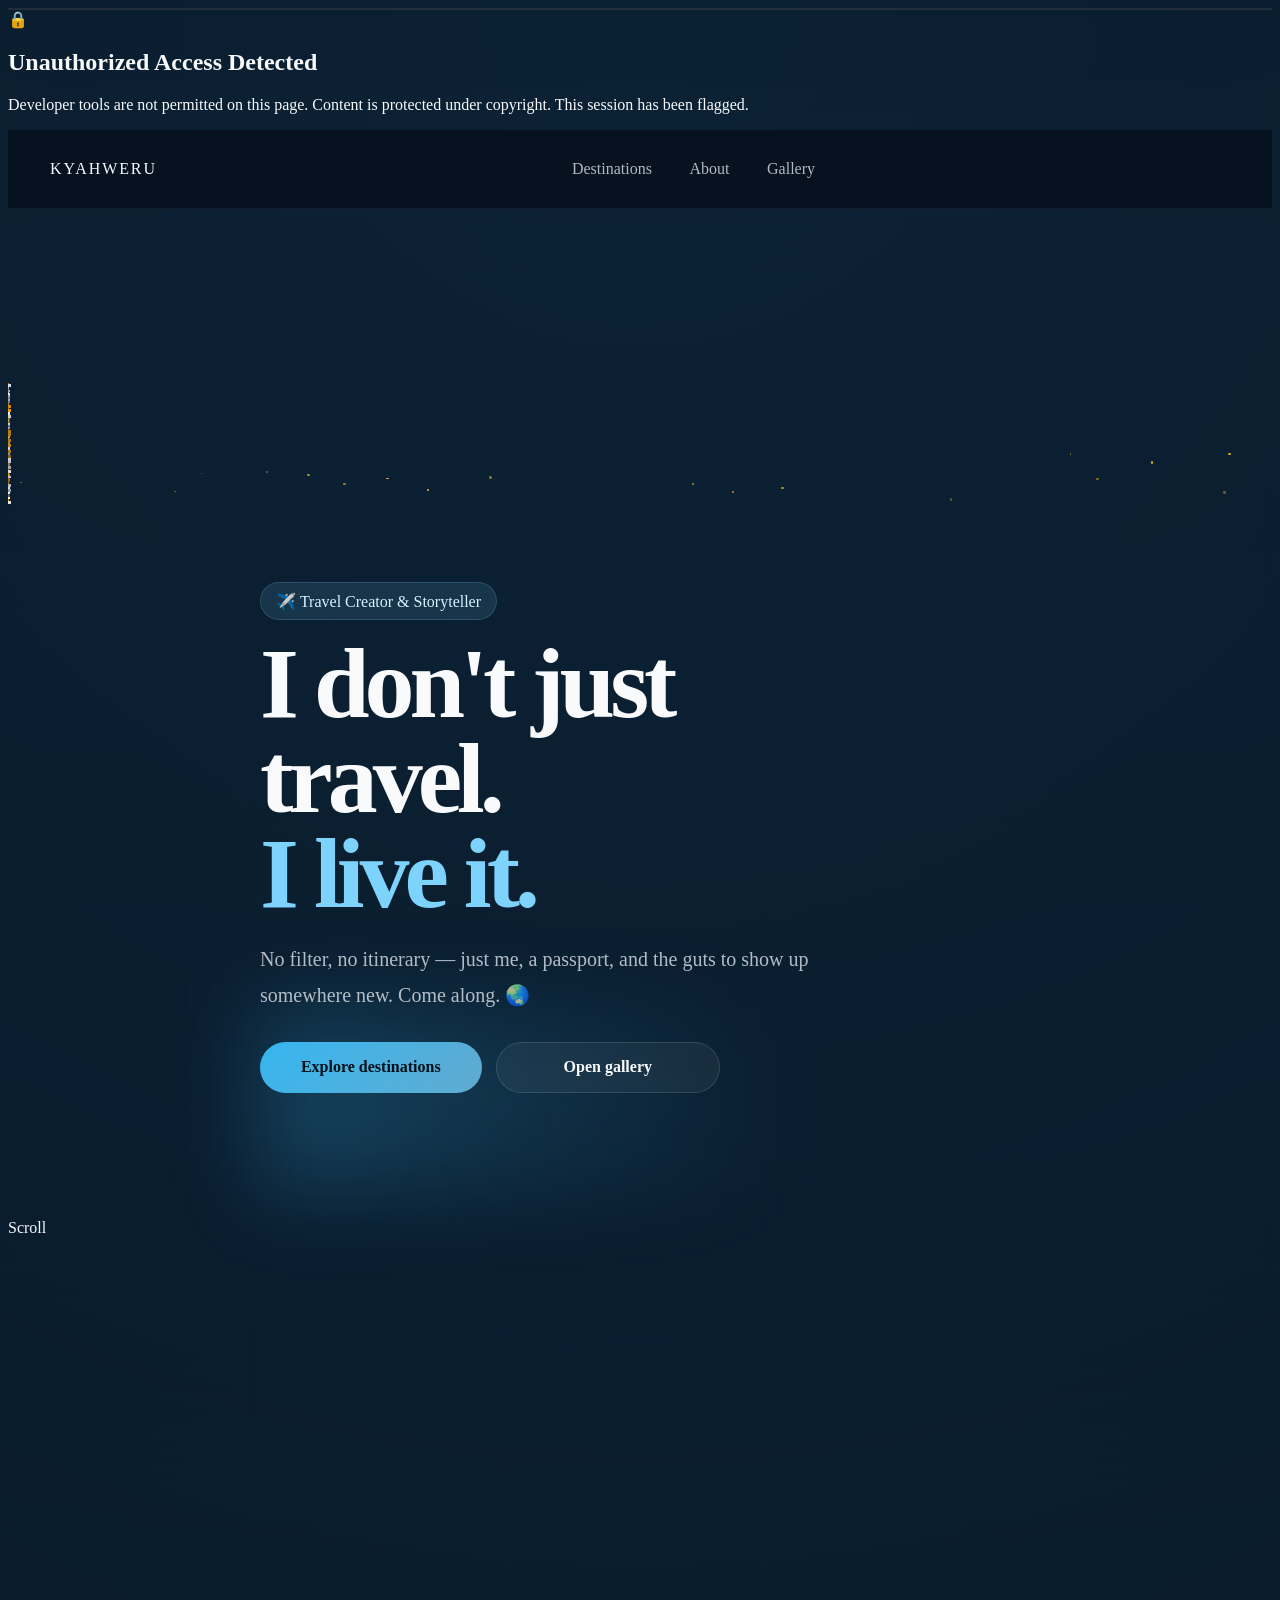
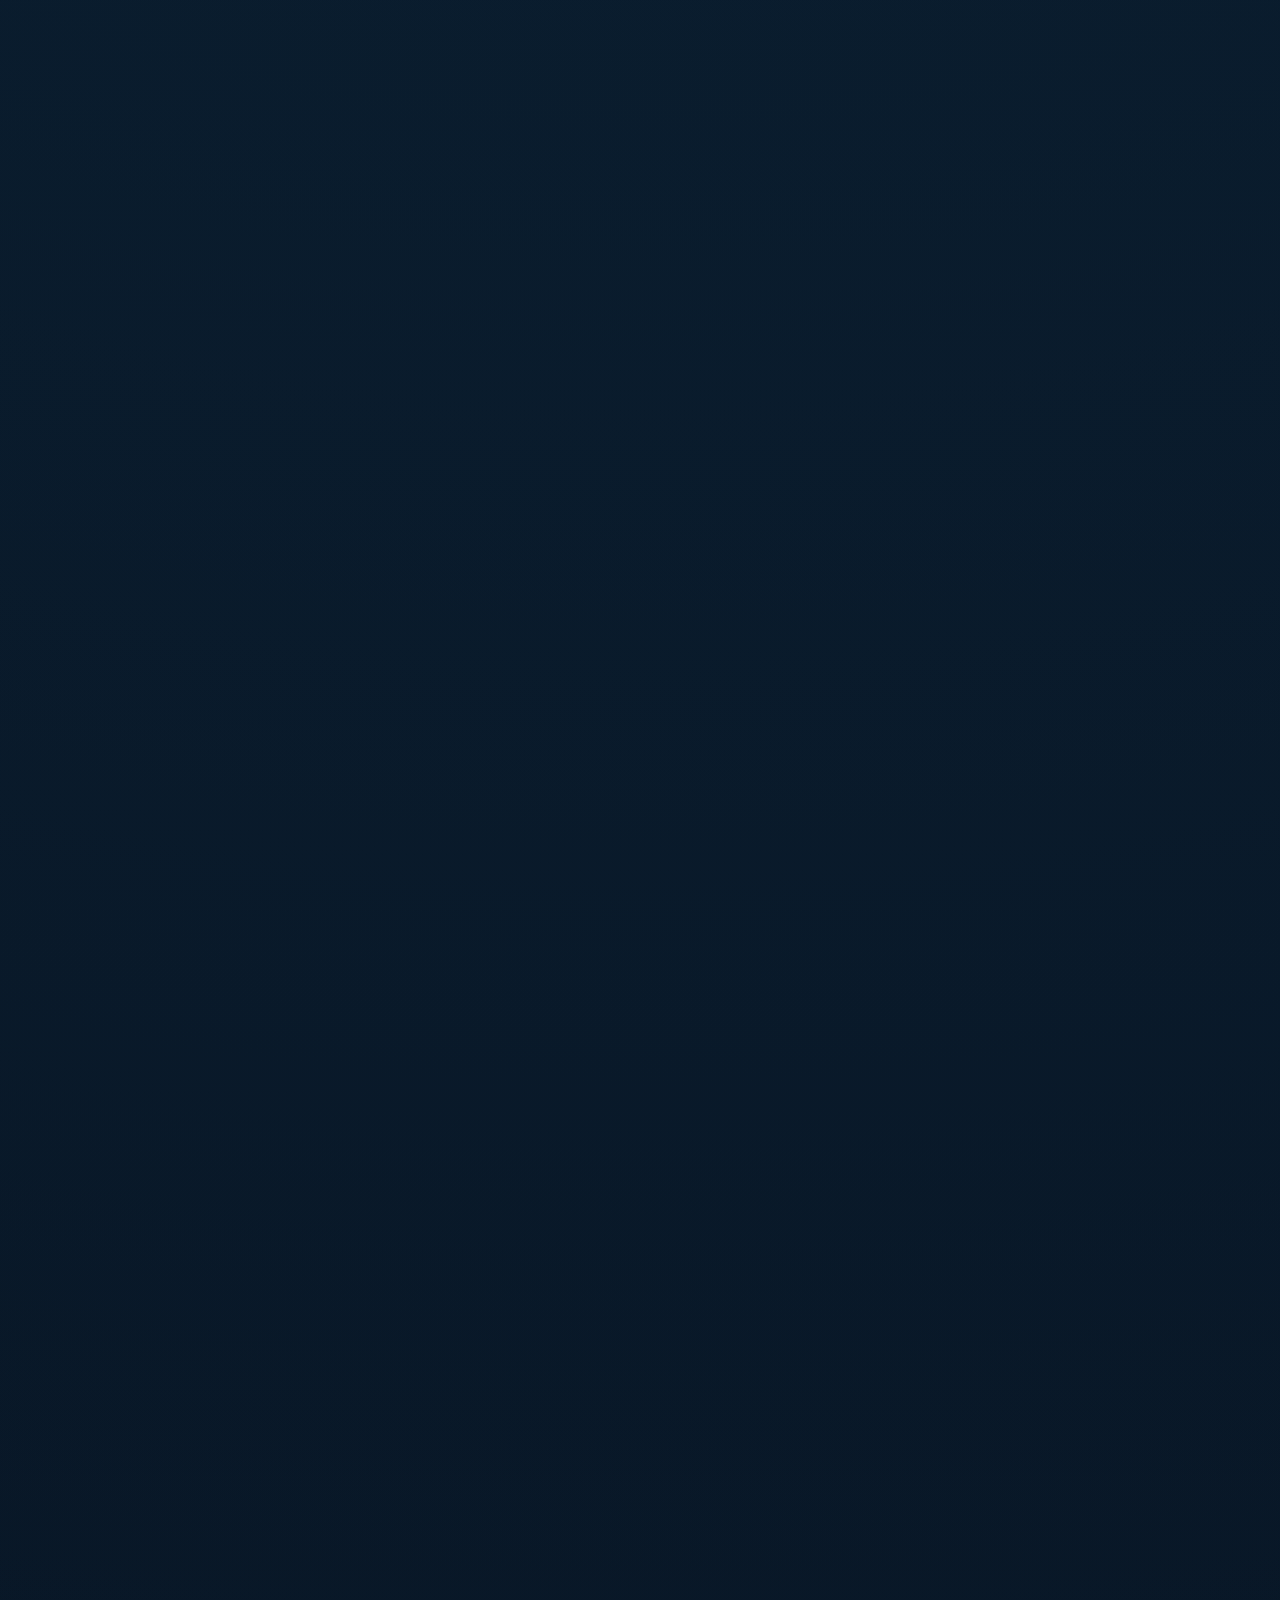
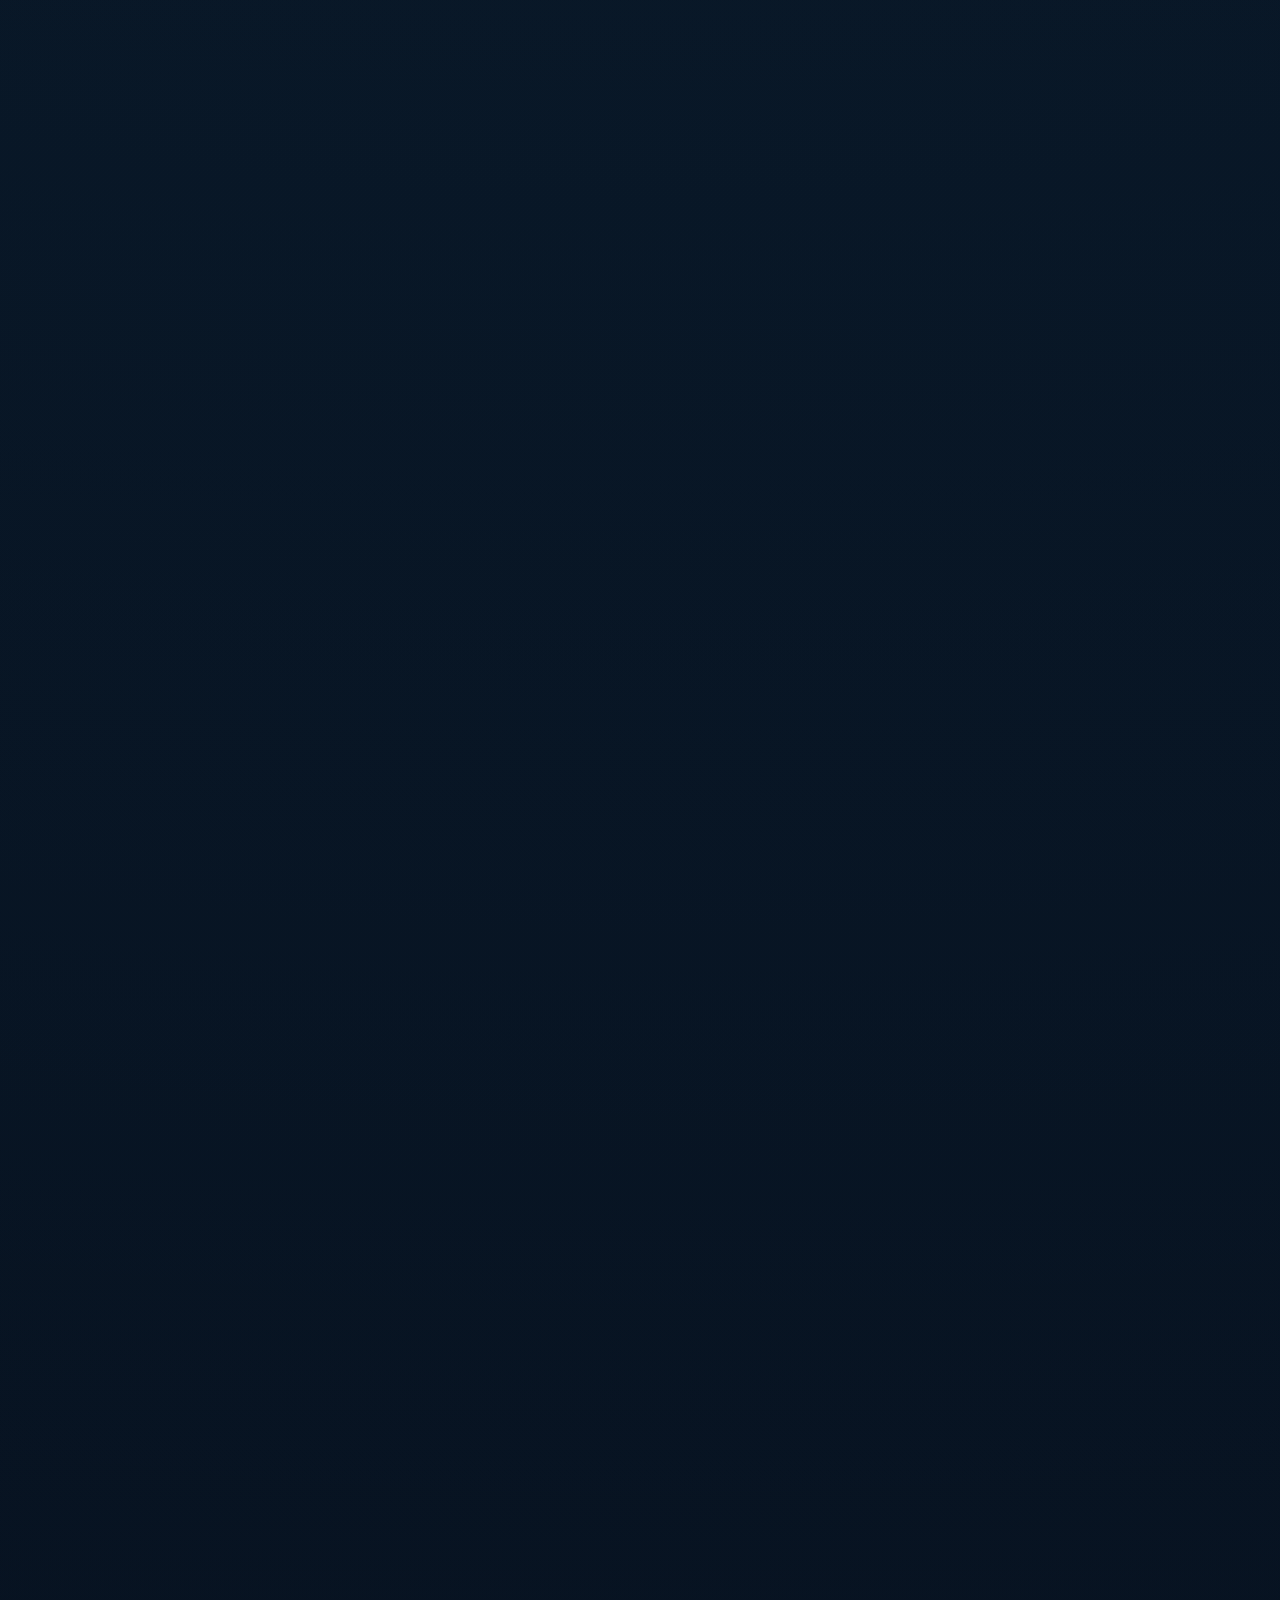
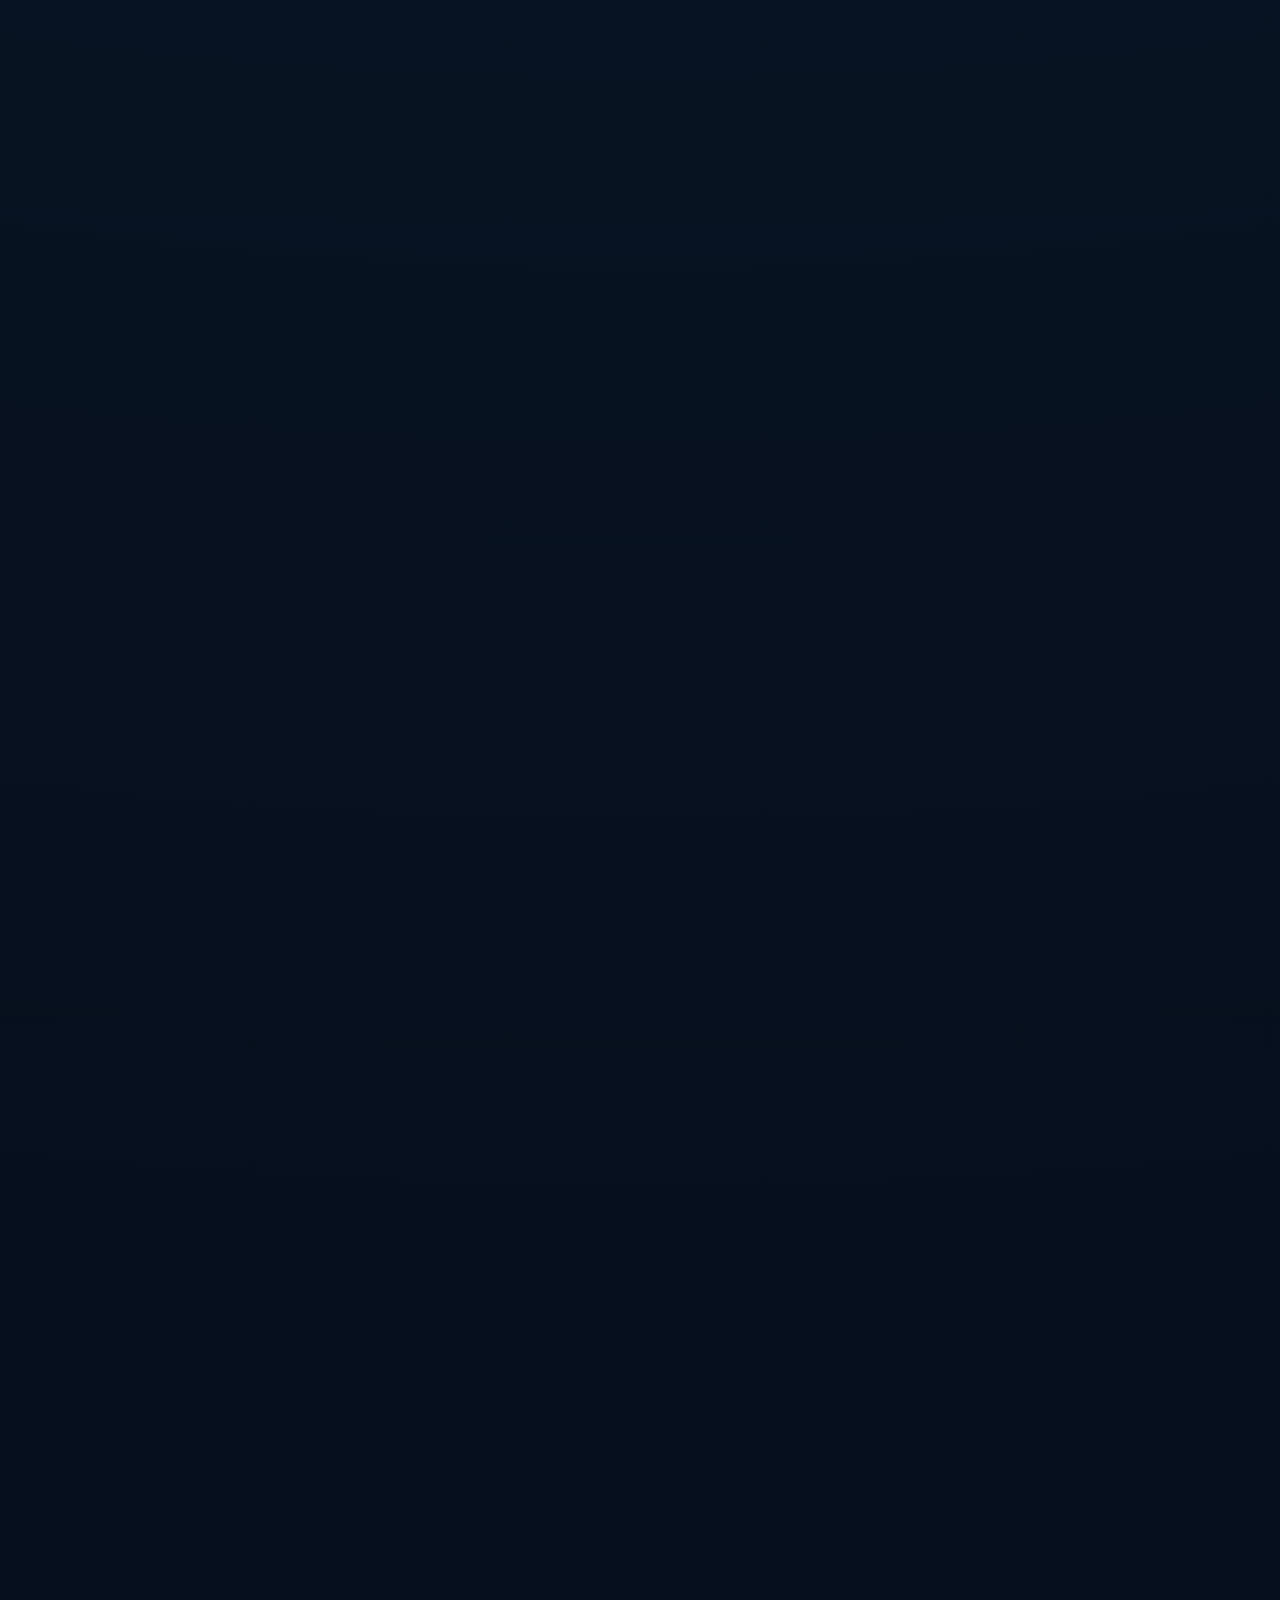
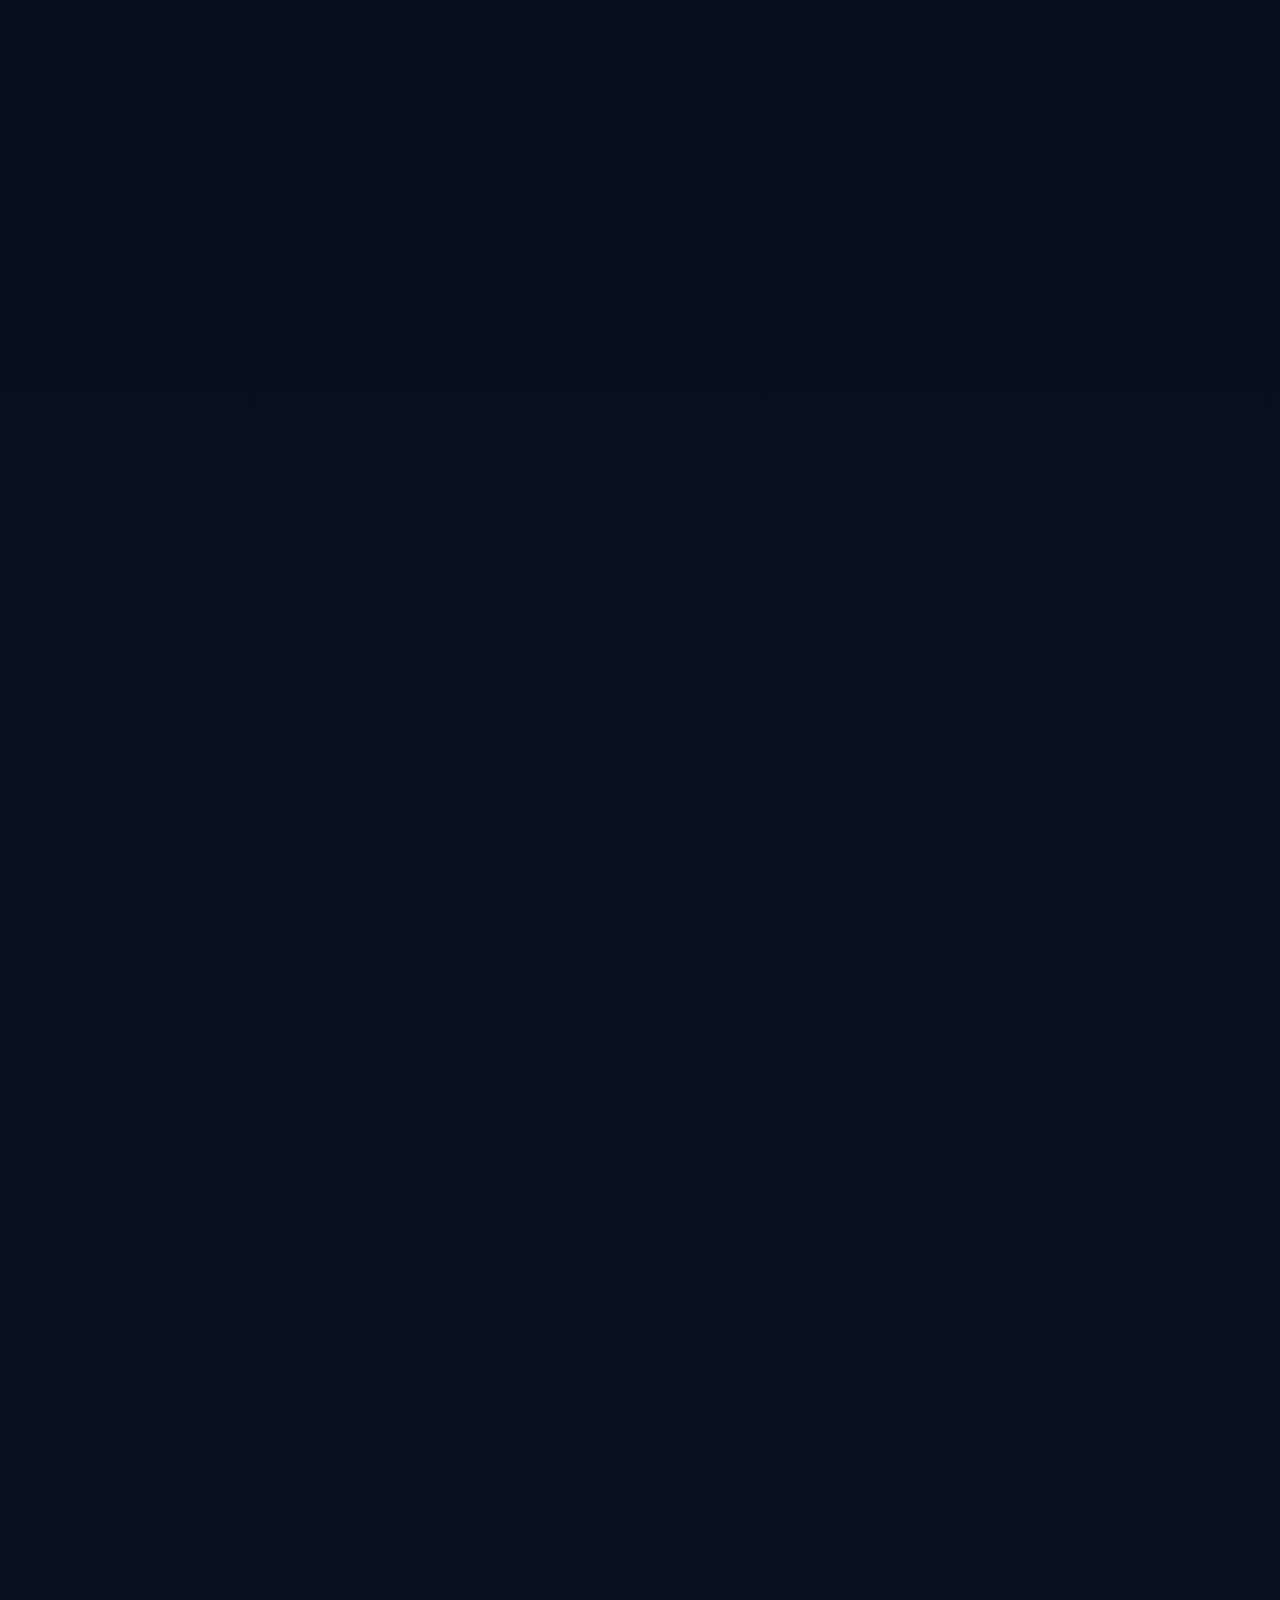
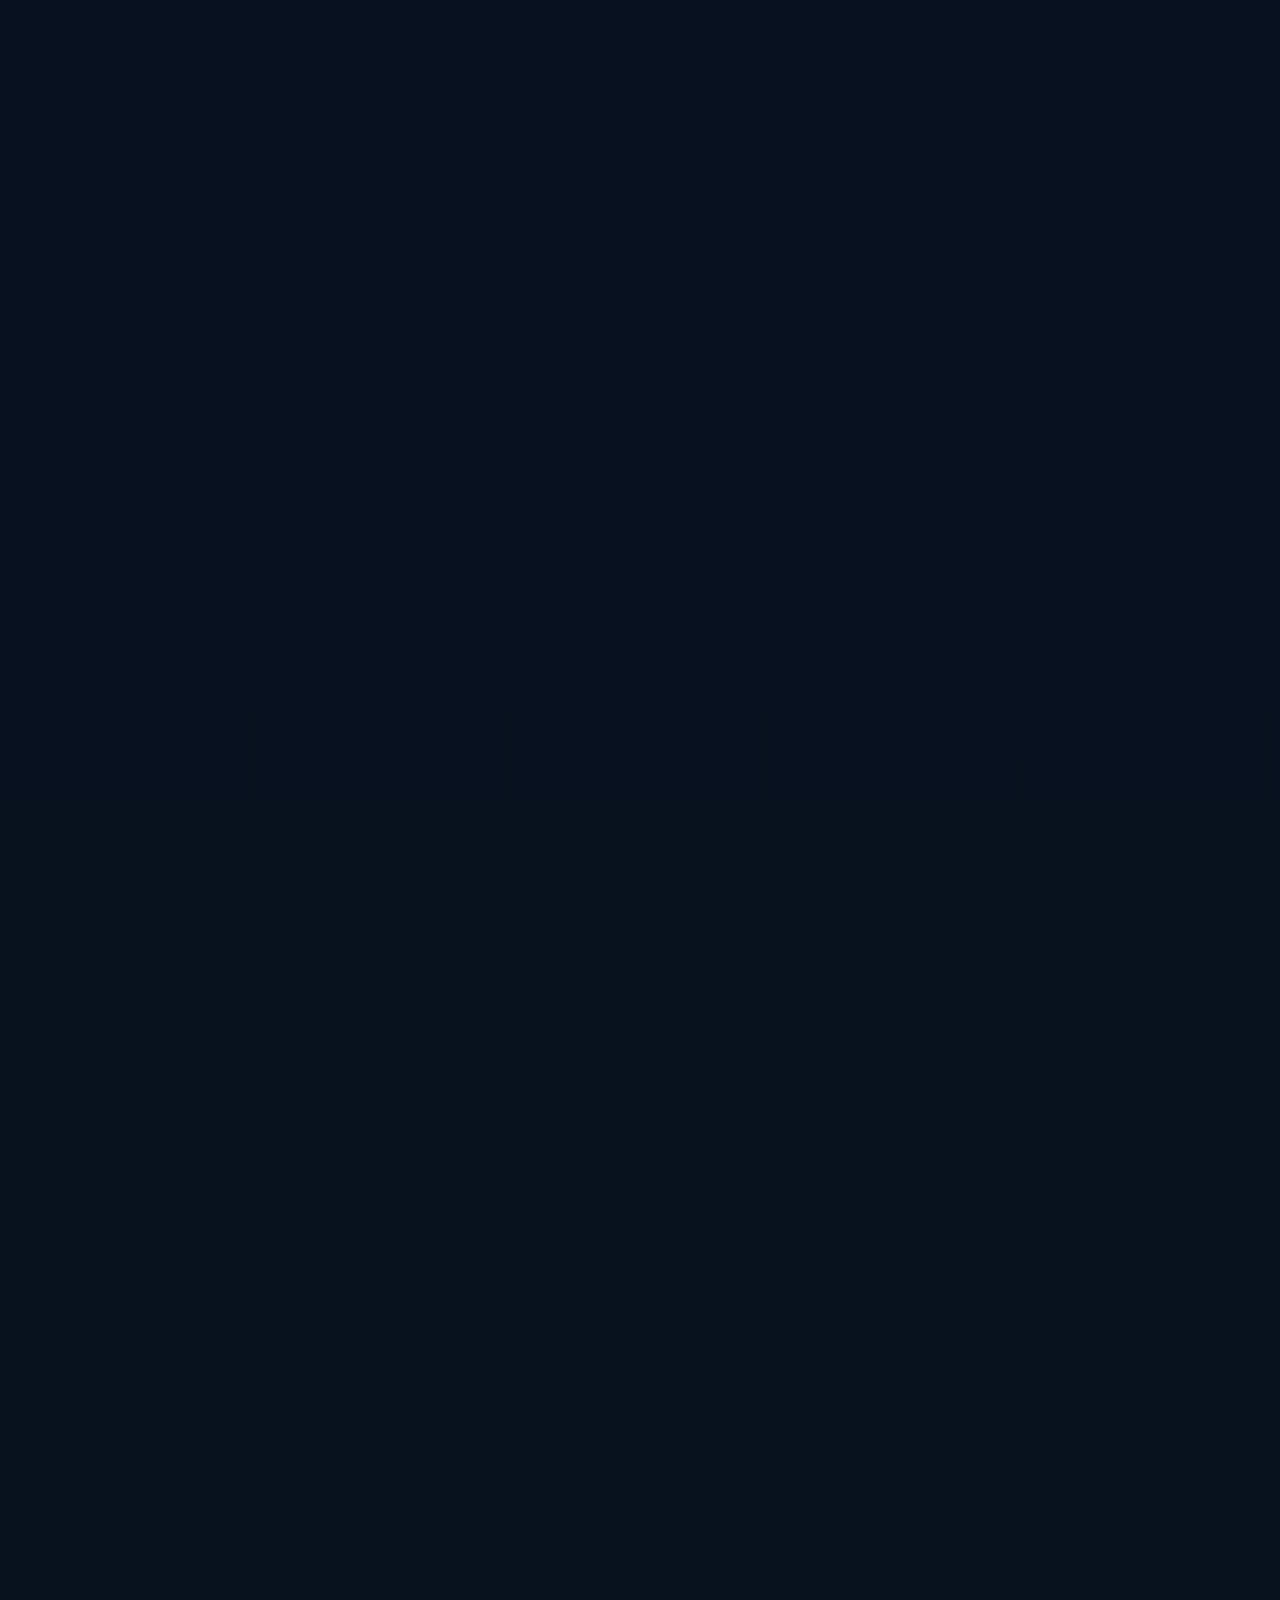
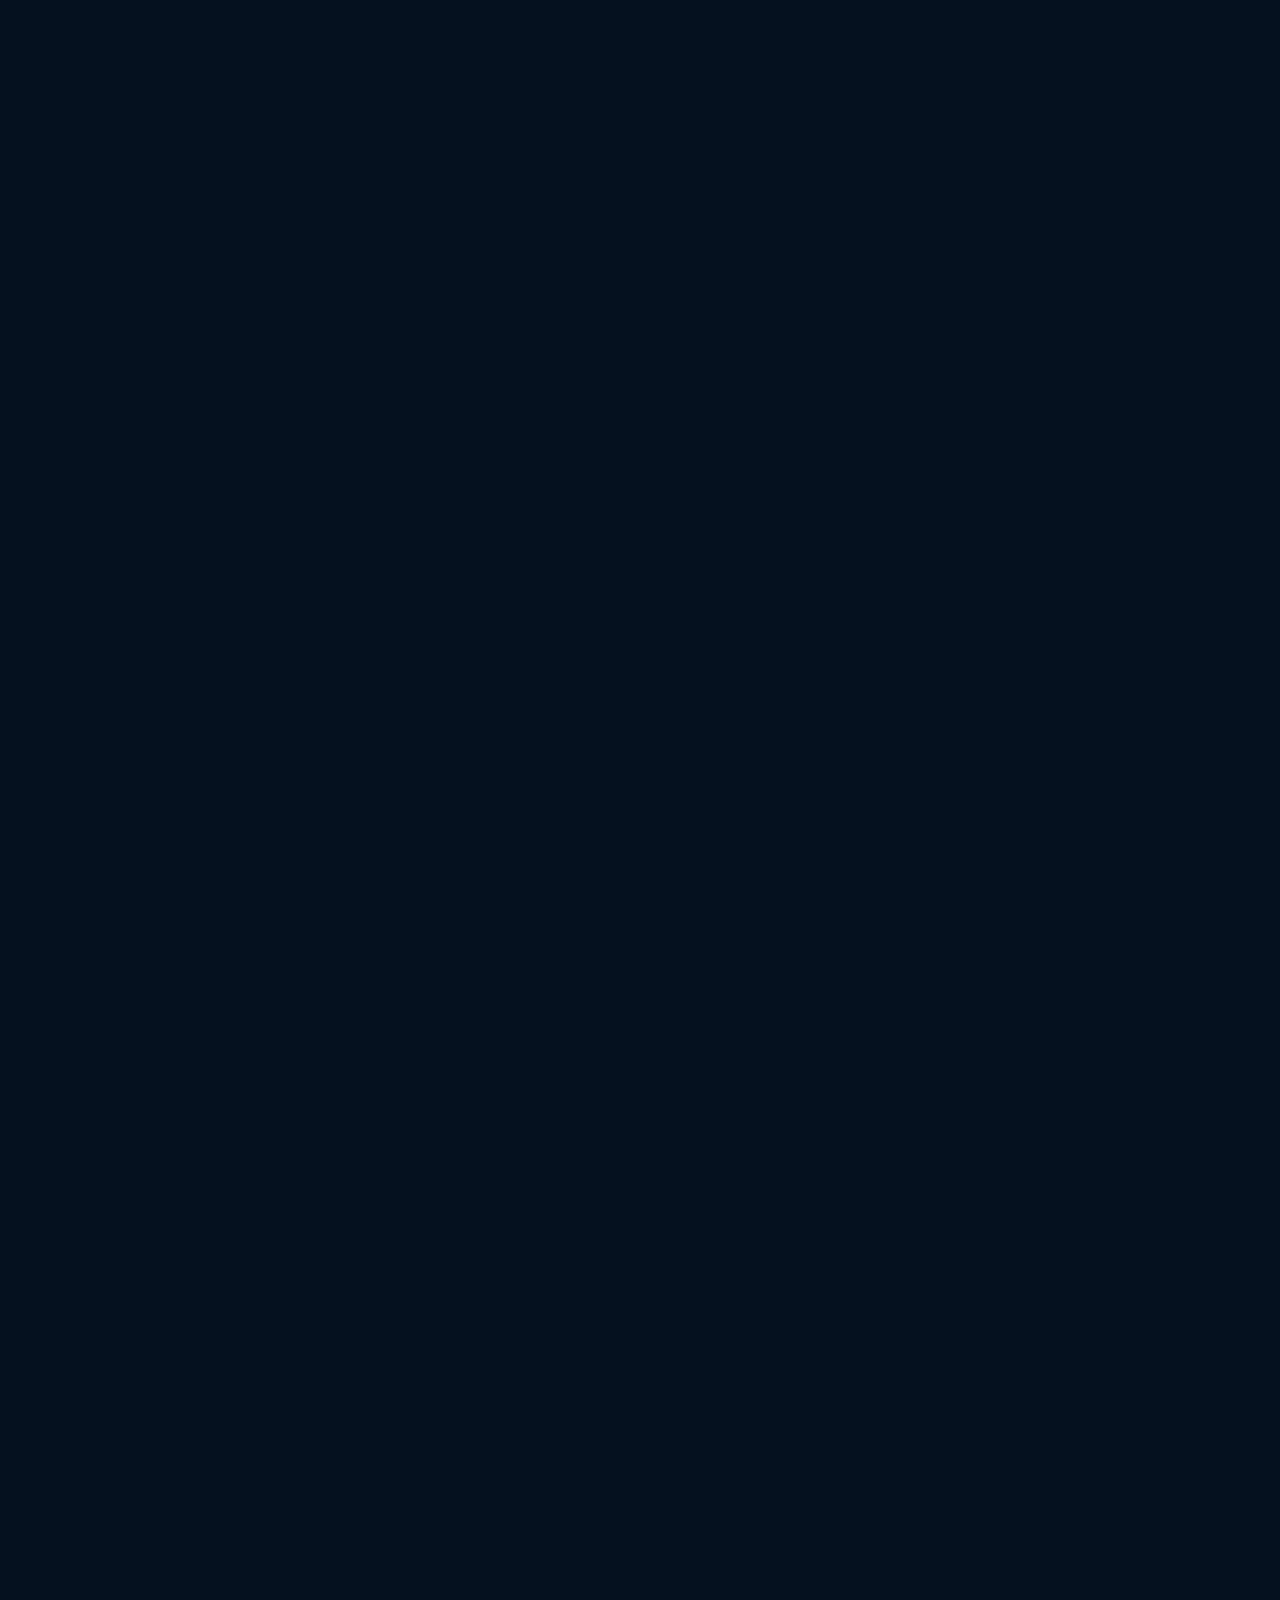
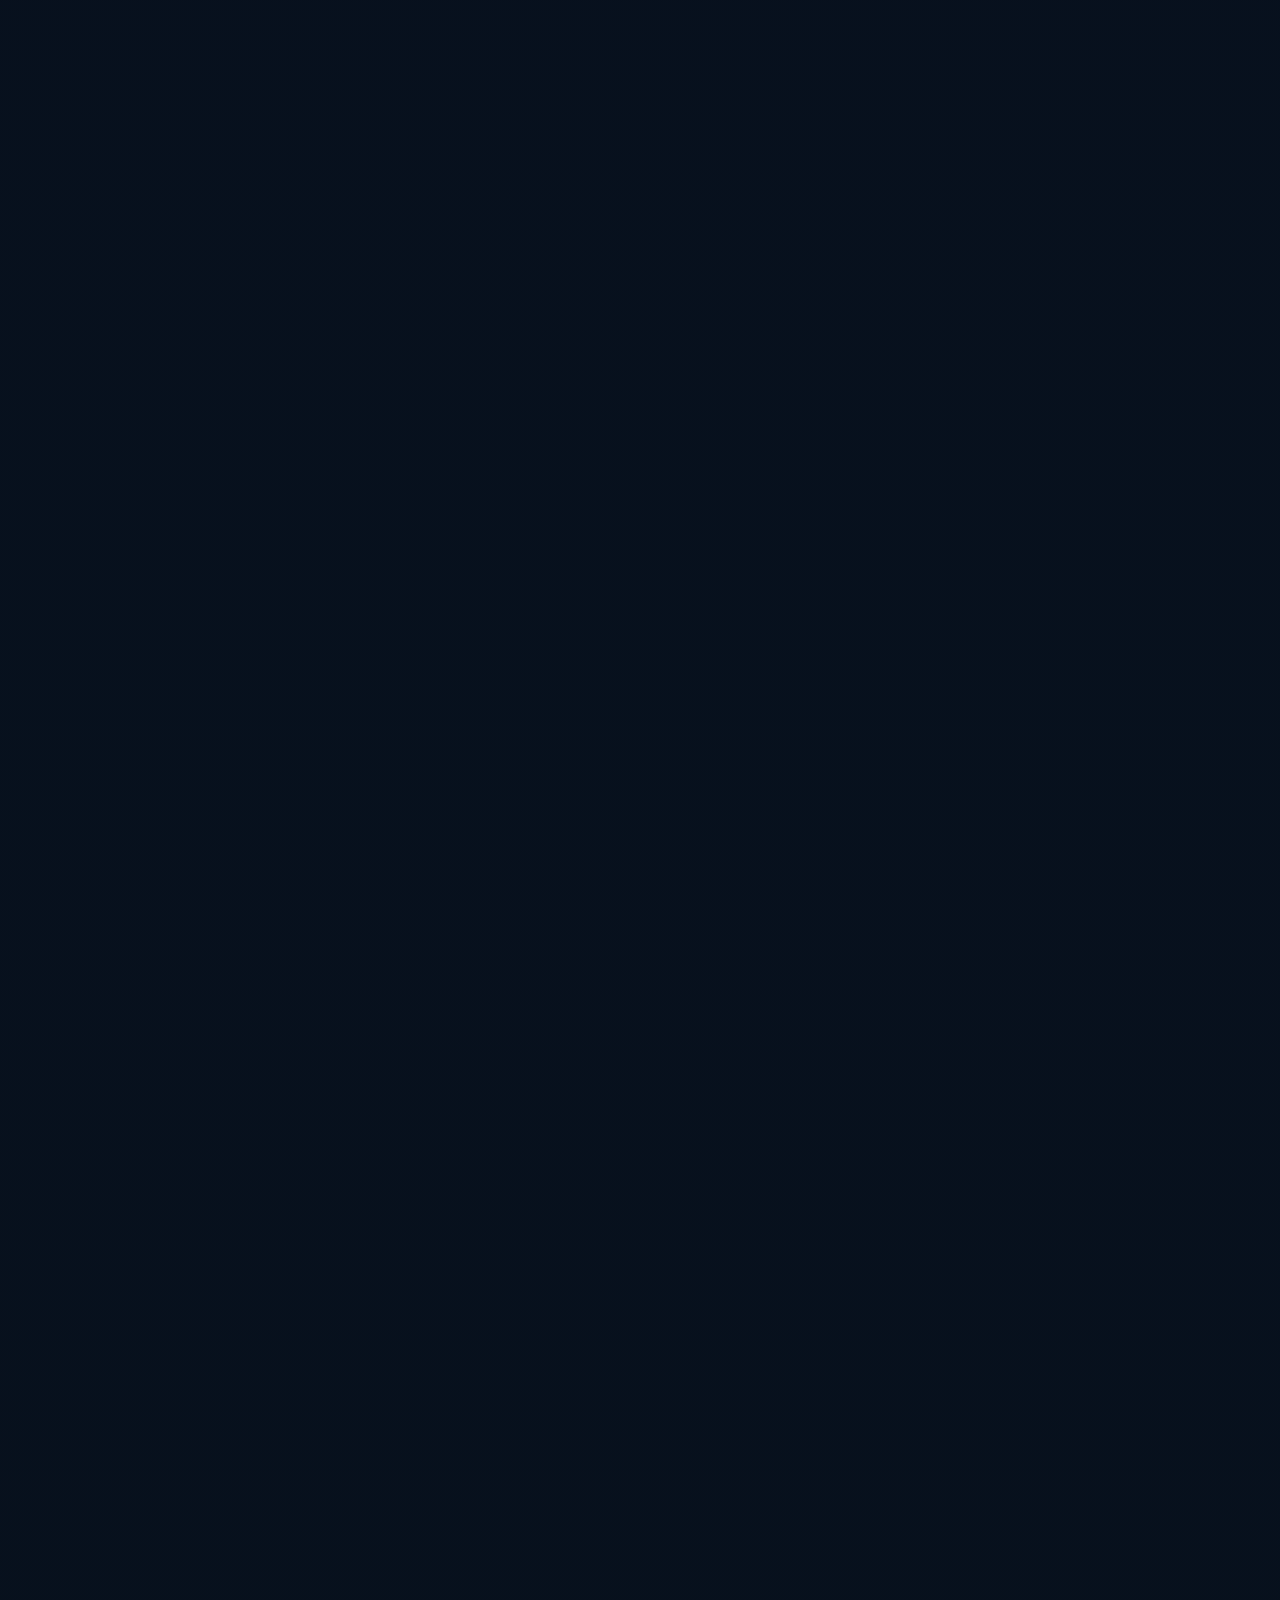
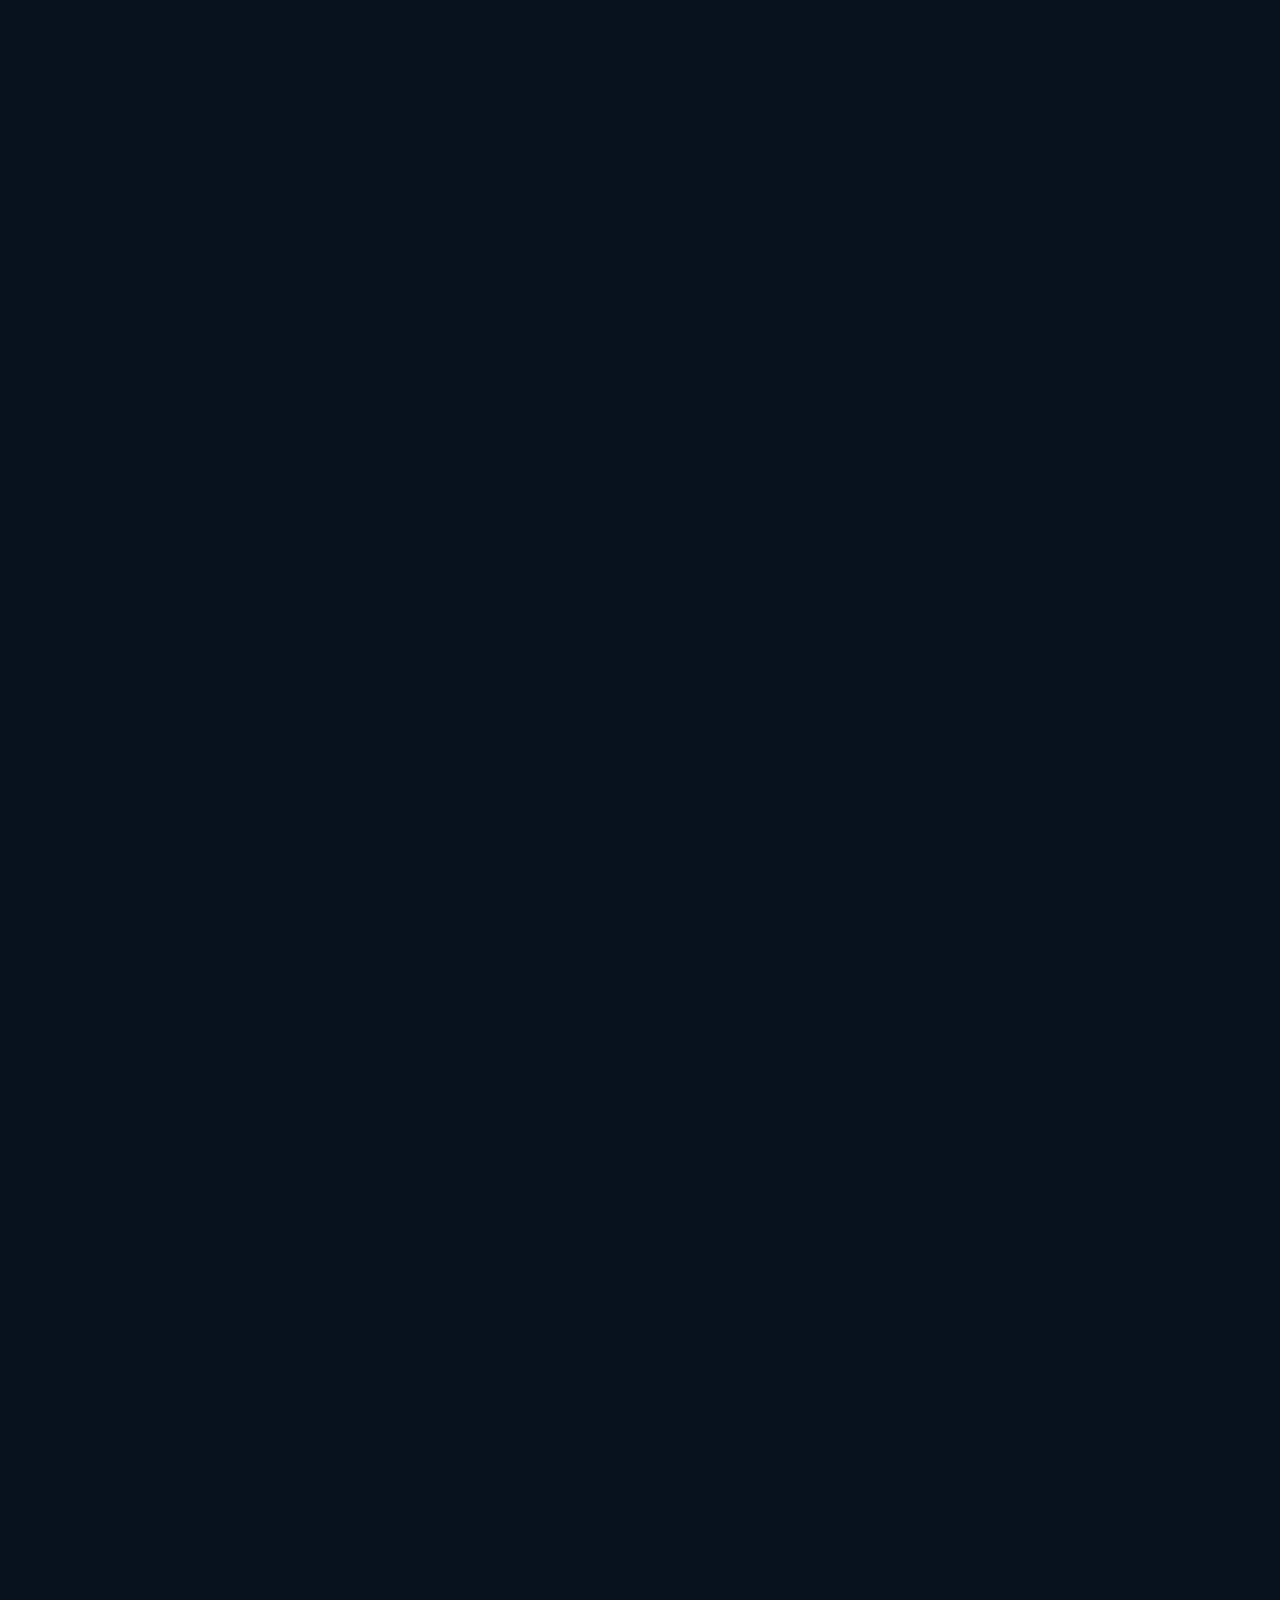
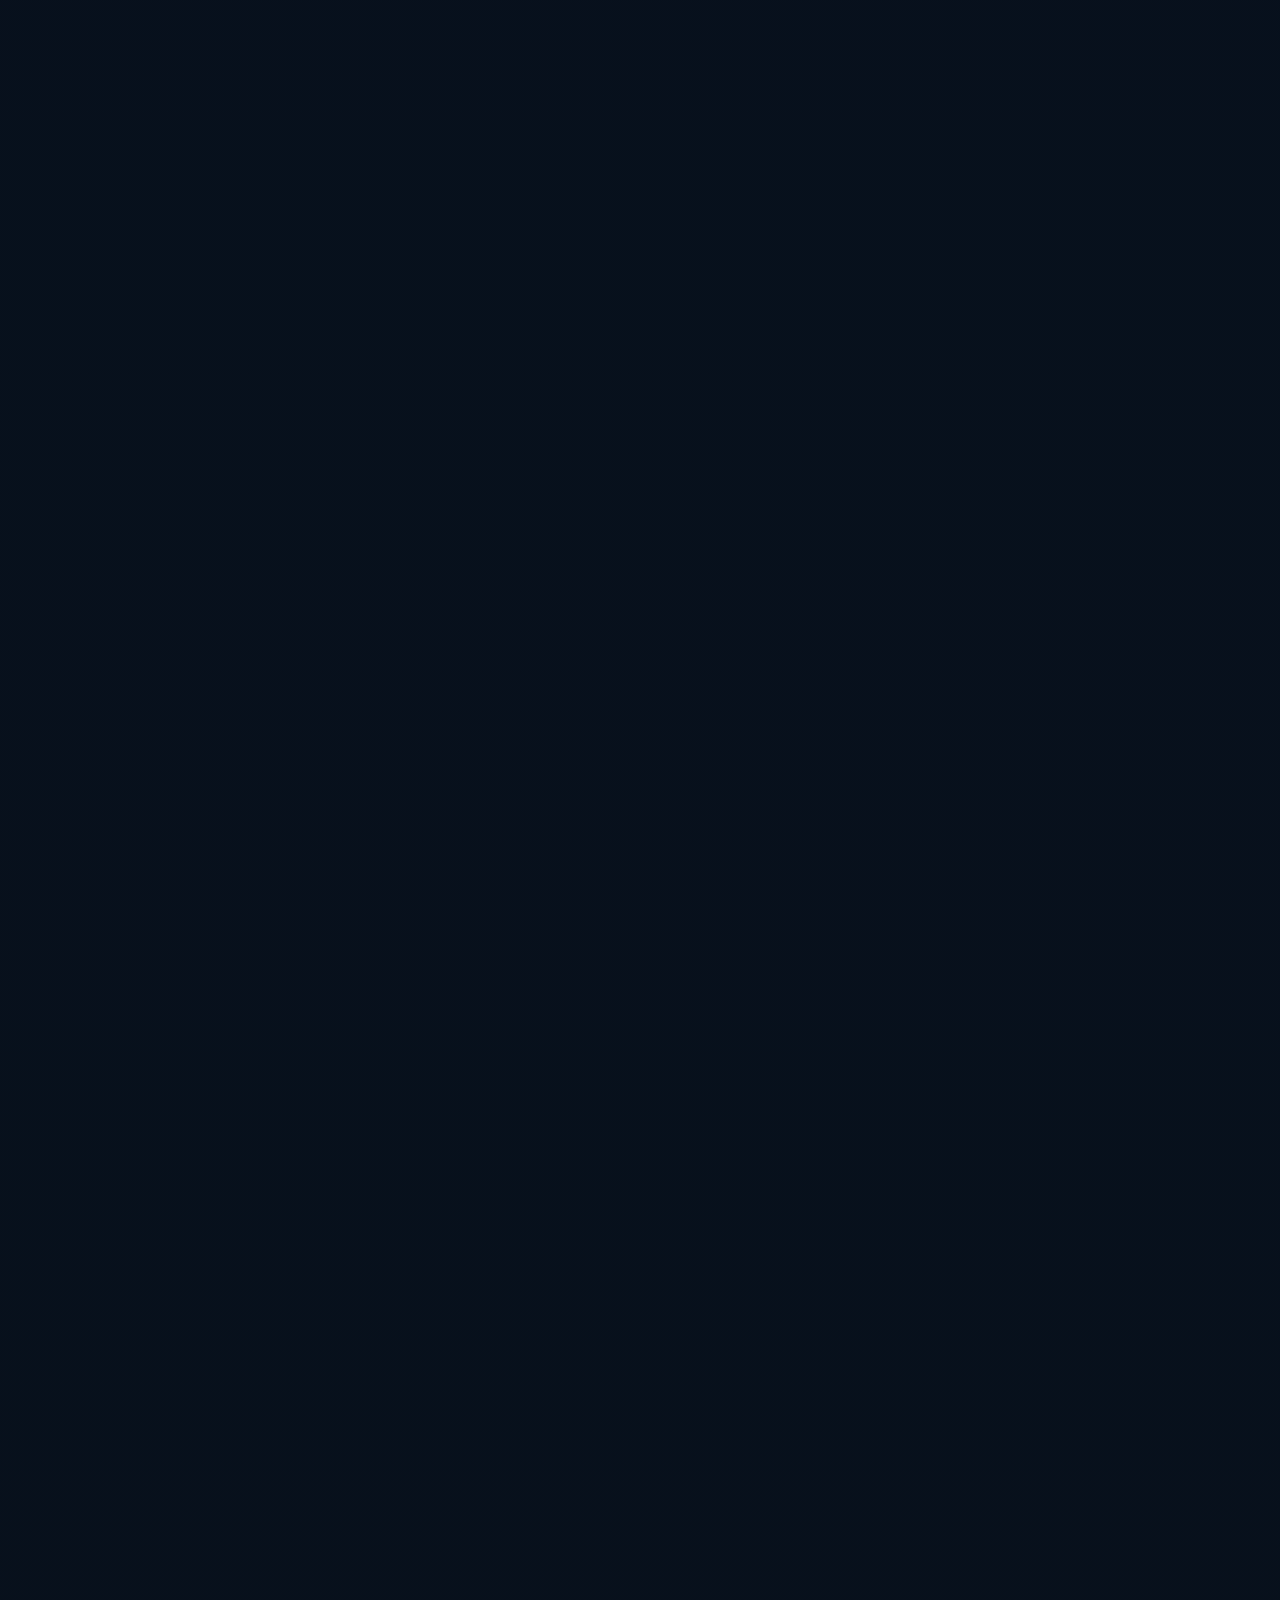
<file: bob-artifacts/travel-vlog.html>
﻿
<!DOCTYPE html>
<html lang="en">
<head>
<meta charset="UTF-8" />
<meta name="viewport" content="width=device-width,initial-scale=1.0" />
<!-- ===== CONTENT SECURITY POLICY ===== -->
<meta http-equiv="Content-Security-Policy"
  content="default-src 'self'; style-src 'self'; script-src 'self' 'unsafe-inline'; img-src 'self' data:; object-src 'none'; base-uri 'none'; form-action 'self'; frame-ancestors 'none';" />
<meta name="referrer" content="no-referrer" />
<meta name="robots" content="index, follow" />
<title>KYAHWERU — Travel Vlog by Wilson Serquina</title>
<meta name="description" content="A premium travel vlog exploring the world's most breathtaking destinations. Stories, photography, and adventure." />
<link rel="stylesheet" href="travel-vlog.css" />
<script>window.__STORIES_DATA__={"version":1,"stories":[{"year":"2024","id":"philippines-2024-el-nido-palawan","paragraphs":["El Nido Adventure — Chasing Islands, Caves, and Ocean Wonders","After exploring the hidden side of Palawan, the adventure continued to one of its most iconic destinations — El Nido.","For this trip, we joined Tour Package B, a journey that took us through some of El Nido’s beautiful island landscapes, hidden beaches, and natural wonders. The day was filled with boat rides across the turquoise waters, exploring breathtaking islands, and discovering why El Nido continues to be one of the most loved destinations in the Philippines.","Each stop felt like a scene from a travel documentary — limestone cliffs rising from the sea, crystal-clear waters surrounding the islands, and peaceful moments where you just stop and appreciate how beautiful nature can be.","Beyond the island hopping experience, I also got to try something more adventurous — the El Nido zipline. Flying above the ocean with the island views below was definitely one of those moments that made the trip more memorable. It was a mix of excitement, nervousness, and pure adrenaline.","We also made a quick detour to Lio Beach, a perfect place to slow down after the adventure. Compared to the busy island hopping schedule, Lio gave a different vibe — more relaxed, scenic, and a great spot to just enjoy the beach atmosphere.","El Nido wasn’t just about the famous views you see online. It was about experiencing the adventure behind those photos — the boat rides, the exploration, the little side trips, and the unforgettable moments along the way.","Another chapter of chasing places, creating memories, and discovering more of what Palawan has to offer. 🌊🏝️","El Nido — where every island has a story."],"destination":"El Nido, Palawan","region":"Local","title":"El Nido, Palawan","images":[{"file":"2908578C-EB2E-4F97-98CF-67C0F395562F.JPEG","alt":"El Nido, Palawan - 2908578C-EB2E-4F97-98CF-67C0F395562F"},{"file":"985ABBCE-2535-4D35-854B-2B9D72324FFC.JPEG","alt":"El Nido, Palawan - 985ABBCE-2535-4D35-854B-2B9D72324FFC"},{"file":"B9E37323-E767-43B6-9DD0-271D5958F5BA.JPEG","alt":"El Nido, Palawan - B9E37323-E767-43B6-9DD0-271D5958F5BA"},{"file":"IMG_2248.JPEG","alt":"El Nido, Palawan - IMG_2248"},{"file":"IMG_2269.JPEG","alt":"El Nido, Palawan - IMG_2269"},{"file":"IMG_2283.JPEG","alt":"El Nido, Palawan - IMG_2283"},{"file":"IMG_2284.JPEG","alt":"El Nido, Palawan - IMG_2284"},{"file":"IMG_2344.JPEG","alt":"El Nido, Palawan - IMG_2344"},{"file":"IMG_2352.JPEG","alt":"El Nido, Palawan - IMG_2352"},{"file":"IMG_2357.JPEG","alt":"El Nido, Palawan - IMG_2357"},{"file":"IMG_2403.JPEG","alt":"El Nido, Palawan - IMG_2403"},{"file":"IMG_2409.JPEG","alt":"El Nido, Palawan - IMG_2409"},{"file":"IMG_2416.JPEG","alt":"El Nido, Palawan - IMG_2416"}],"date":"2024","countryLabel":"Philippines","path":"Stories/Philippines/2024/El Nido, Palawan","country":"Philippines","countryId":"philippines"},{"year":"2024","id":"philippines-2024-puerto-princesa-palawan","paragraphs":["Puerto Princesa Adventure — The Gateway to Palawan’s Wonders","Before reaching the more famous islands of Palawan, the journey started in Puerto Princesa — the city known as the gateway to the province’s natural treasures.","Unlike the island adventures that followed, Puerto Princesa had a different kind of charm. It was a mix of city life, nature, and quiet coastal moments — a place where you could slow down while still being surrounded by beautiful landscapes.","One of the highlights of the trip was exploring the Puerto Princesa Underground River, one of Palawan’s most iconic destinations. Entering the cave felt like stepping into another world — surrounded by massive rock formations, mysterious chambers, and the sound of nature echoing inside. It was a reminder of how incredible and powerful nature can be.","Beyond the famous attractions, Puerto Princesa was also about enjoying the simple moments — discovering local food, appreciating the peaceful surroundings, and taking in the beauty of Palawan at a slower pace.","This stop became the perfect beginning to a bigger Palawan adventure. A place that prepared the way for the beaches of El Nido and the untouched paradise of Balabac.","Sometimes the journey isn’t only about the final destination — it’s about the places that become part of the story along the way.","Puerto Princesa — where the Palawan adventure begins. 🌴✨"],"destination":"Puerto Princesa, Palawan","region":"Local","title":"Puerto Princesa, Palawan","images":[{"file":"IMG_1549.JPEG","alt":"Puerto Princesa, Palawan - IMG_1549"},{"file":"IMG_1586.JPEG","alt":"Puerto Princesa, Palawan - IMG_1586"},{"file":"IMG_1616.JPEG","alt":"Puerto Princesa, Palawan - IMG_1616"},{"file":"IMG_1654.JPEG","alt":"Puerto Princesa, Palawan - IMG_1654"},{"file":"IMG_1669.JPEG","alt":"Puerto Princesa, Palawan - IMG_1669"},{"file":"IMG_1681.JPEG","alt":"Puerto Princesa, Palawan - IMG_1681"},{"file":"IMG_1684.JPEG","alt":"Puerto Princesa, Palawan - IMG_1684"}],"date":"2024","countryLabel":"Philippines","path":"Stories/Philippines/2024/Puerto Princesa, Palawan","country":"Philippines","countryId":"philippines"},{"year":"2025","id":"philippines-2025-balabac-palawan","paragraphs":["Balabac Adventure — A Journey to Palawan’s Hidden Paradise","Some places don’t feel real until you finally see them — and Balabac was one of those places.","Far from the usual tourist spots of Palawan, this adventure was a journey into the untouched side of the island. After a long trip to the southernmost part of Palawan, I finally reached a paradise known for its crystal-clear waters, powdery white sandbars, and islands that look like they came straight out of a postcard.","The days were spent island hopping from one hidden gem to another — chasing turquoise waters, walking on endless sandbars, and discovering beaches that felt almost untouched by time. Every stop had its own story: from swimming in clear blue waters, seeing marine life beneath the surface, to simply sitting by the shore and appreciating how beautiful and quiet nature can be.","But Balabac wasn’t just about the breathtaking views. It was about the journey itself — the early morning boat rides, the unpredictable waves, the simple island life, and the feeling of being somewhere far away from the usual rush of the city.","There were moments when the adventure became challenging — the long hours on the road, the tiredness after exploring multiple islands, and the lack of comfort compared to typical vacations. But those little struggles made the experience more memorable.","Standing on those sandbars, surrounded by endless ocean, I realized why Balabac is often called one of Palawan’s last frontiers. It wasn’t just a destination to visit — it was an adventure to experience.","A reminder that sometimes the best places are the ones that require a little more effort to reach. 🌊🏝️","Balabac — remote, raw, and unforgettable."],"destination":"Balabac, Palawan","region":"Local","title":"Balabac, Palawan","images":[{"file":"IMG_0690.JPEG","alt":"Balabac, Palawan - IMG_0690"},{"file":"IMG_0691.JPEG","alt":"Balabac, Palawan - IMG_0691"},{"file":"IMG_0703.JPEG","alt":"Balabac, Palawan - IMG_0703"},{"file":"IMG_0708.JPEG","alt":"Balabac, Palawan - IMG_0708"},{"file":"IMG_0735.JPEG","alt":"Balabac, Palawan - IMG_0735"},{"file":"IMG_0812.JPEG","alt":"Balabac, Palawan - IMG_0812"},{"file":"IMG_0829.JPEG","alt":"Balabac, Palawan - IMG_0829"},{"file":"IMG_0850.JPEG","alt":"Balabac, Palawan - IMG_0850"},{"file":"IMG_0854.JPEG","alt":"Balabac, Palawan - IMG_0854"},{"file":"IMG_0869.JPEG","alt":"Balabac, Palawan - IMG_0869"},{"file":"IMG_1021.JPEG","alt":"Balabac, Palawan - IMG_1021"},{"file":"IMG_1057.JPEG","alt":"Balabac, Palawan - IMG_1057"},{"file":"IMG_1062.JPEG","alt":"Balabac, Palawan - IMG_1062"},{"file":"IMG_1112.JPEG","alt":"Balabac, Palawan - IMG_1112"}],"date":"2025","countryLabel":"Philippines","path":"Stories/Philippines/2025/Balabac, Palawan","country":"Philippines","countryId":"philippines"},{"year":"2025","id":"philippines-2025-san-vicente-palawan","paragraphs":["This was taken last February 2025, when I visited this place to celebrate my friend’s birthday. After an hour-long van ride from Puerto Princesa, we finally arrived at this hidden gem tucked away in Palawan. The journey itself already felt like part of the adventure — passing through quiet roads and scenic views before reaching a place that I could truly call a secret paradise. It felt raw, peaceful, and full of untouched potential, like a place waiting to be discovered by more travelers.","The yellow-glazed photo was captured during our sunrise walk along Ursula’s Long Beach. The entire shoreline was painted with warm golden tones as the sun slowly rose, filling the morning sky with beautiful shades of orange and yellow. Standing there with the calm waves, fresh breeze, and that breathtaking sunrise in front of us, I already knew it was going to be an amazing day.","One of the most memorable moments was getting the chance to join the local fishermen along the coast as they pulled their fishing nets back to shore early in the morning. Watching their teamwork and experiencing a small part of their daily routine made the trip even more special. After helping out, we were rewarded with a kind gesture — they gave us a discount on a few kilograms of freshly caught fish from their morning haul. We happily told them, “We’re buying this for our lunch,” and ended up enjoying the freshest seafood we could ask for, straight from the ocean to our table.","It wasn’t just a trip to a beautiful place; it was an experience filled with simple moments, local stories, and a deeper appreciation for the people and places that make every adventure memorable."],"destination":"San Vicente, Palawan","region":"Local","title":"San Vicente, Palawan","images":[{"file":"WhatsApp Image 2026-06-27 at 12.59.09 AM (1).jpeg","alt":"San Vicente, Palawan - WhatsApp Image 2026-06-27 at 12.59.09 AM (1)"},{"file":"WhatsApp Image 2026-06-27 at 12.59.09 AM (2).jpeg","alt":"San Vicente, Palawan - WhatsApp Image 2026-06-27 at 12.59.09 AM (2)"},{"file":"WhatsApp Image 2026-06-27 at 12.59.09 AM.jpeg","alt":"San Vicente, Palawan - WhatsApp Image 2026-06-27 at 12.59.09 AM"},{"file":"WhatsApp Image 2026-06-27 at 12.59.10 AM (1).jpeg","alt":"San Vicente, Palawan - WhatsApp Image 2026-06-27 at 12.59.10 AM (1)"},{"file":"WhatsApp Image 2026-06-27 at 12.59.10 AM (2).jpeg","alt":"San Vicente, Palawan - WhatsApp Image 2026-06-27 at 12.59.10 AM (2)"},{"file":"WhatsApp Image 2026-06-27 at 12.59.10 AM.jpeg","alt":"San Vicente, Palawan - WhatsApp Image 2026-06-27 at 12.59.10 AM"}],"date":"2025","countryLabel":"Philippines","path":"Stories/Philippines/2025/San Vicente, Palawan","country":"Philippines","countryId":"philippines"},{"year":"2026","id":"philippines-2026-jomalig-island-quezon-province","paragraphs":["Jomalig Island Adventure — Finding Peace in a Hidden Island Escape","Some destinations stay with you not because of the activities you do, but because of the feeling they give you. Jomalig Island was one of those places.","I’ve been fortunate enough to visit Jomalig multiple times during the summer season — April 2023, April 2024, and April 2026 — and every visit reminded me why I keep coming back.","Our stay was at Balwarte Resort, a simple island accommodation that became our home while exploring Jomalig. But more than the beaches or the scenery, what truly stood out was the peace and calmness that the island offered.","Life in Jomalig moves differently. Away from the noise and rush of the city, the days felt slower and lighter. The quiet mornings, the fresh sea breeze, the simple island lifestyle, and the feeling of being disconnected from everything made every visit special.","Of course, one of the places we always find ourselves returning to is Salibungot Beach. Just a few minutes walk or around a 10-minute ride from the resort, it became our usual spot to end the day. Watching the sunset there was never about it being the “main attraction” — it was about the peaceful moment of sitting by the shore, appreciating the view, and enjoying the calmness of the island.","Jomalig reminded me that adventures don’t always have to be about chasing the next big thrill. Sometimes, the best experiences come from slowing down, embracing simplicity, and finding a place where you can just be present.","A place I’ve visited before, but somehow still feels like a new escape every time.","Jomalig Island — a quiet paradise where the real adventure is finding peace. 🌅🏝️"],"destination":"Jomalig Island, Quezon Province","region":"Local","title":"Jomalig Island, Quezon Province","images":[{"file":"dji_fly_20240407_002406_11_1712463889919_photo_optimized.JPEG","alt":"Jomalig Island, Quezon Province - dji_fly_20240407_002406_11_1712463889919_photo_optimized"},{"file":"dji_fly_20240408_055942_48_1712570399756_photo_optimized.JPEG","alt":"Jomalig Island, Quezon Province - dji_fly_20240408_055942_48_1712570399756_photo_optimized"},{"file":"IMG_0429.JPEG","alt":"Jomalig Island, Quezon Province - IMG_0429"},{"file":"IMG_0438.JPEG","alt":"Jomalig Island, Quezon Province - IMG_0438"},{"file":"IMG_0487.JPEG","alt":"Jomalig Island, Quezon Province - IMG_0487"},{"file":"IMG_5914.JPEG","alt":"Jomalig Island, Quezon Province - IMG_5914"},{"file":"IMG_8548.JPEG","alt":"Jomalig Island, Quezon Province - IMG_8548"},{"file":"IMG_8624.JPEG","alt":"Jomalig Island, Quezon Province - IMG_8624"},{"file":"IMG_8627.JPEG","alt":"Jomalig Island, Quezon Province - IMG_8627"},{"file":"IMG_8816.JPEG","alt":"Jomalig Island, Quezon Province - IMG_8816"},{"file":"IMG_8850.JPEG","alt":"Jomalig Island, Quezon Province - IMG_8850"},{"file":"IMG_8854.JPEG","alt":"Jomalig Island, Quezon Province - IMG_8854"},{"file":"IMG_8858.JPEG","alt":"Jomalig Island, Quezon Province - IMG_8858"},{"file":"IMG_8867.JPEG","alt":"Jomalig Island, Quezon Province - IMG_8867"},{"file":"IMG_8877.JPEG","alt":"Jomalig Island, Quezon Province - IMG_8877"}],"date":"2026","countryLabel":"Philippines","path":"Stories/Philippines/2026/Jomalig Island, Quezon Province","country":"Philippines","countryId":"philippines"},{"year":"2024","id":"vietnam-2024-ha-long-bay","paragraphs":["Ha Long Bay: A Day Lost Between Limestone Giants","I joined a joiner tour to explore one of Vietnam’s most iconic destinations — Ha Long Bay. At first, I wasn’t sure what to expect traveling with a group of strangers, but sometimes the best adventures come from stepping outside your comfort zone.","Early in the morning, I was picked up from Hanoi and started the journey toward the coast. The ride itself became part of the experience — watching the busy city slowly turn into quiet countryside landscapes, passing through local towns and seeing a different side of Vietnam beyond the usual tourist spots.","Upon arriving at Ha Long Bay, the scenery instantly felt unreal. The emerald waters, towering limestone karsts, and misty islands looked like something straight out of a painting. Being on the cruise, surrounded by people from different places and backgrounds, made the whole experience even more memorable. A simple joiner tour turned into a small community of travelers sharing stories, taking photos, and enjoying the same view together.","We explored caves carved by nature, cruised between the massive rock formations, and enjoyed the calmness of the bay. Every turn of the boat revealed another breathtaking view — another reminder of how powerful and beautiful nature can be.","What made the trip special wasn’t just the destination, but the journey itself. I came as a solo traveler joining a group of strangers, but I left with memories of a place that felt timeless and moments shared with people I might never have met otherwise.","Ha Long Bay wasn’t just a stop on my itinerary — it was a reminder that sometimes the best adventures happen when you simply say yes and go."],"destination":"Ha Long Bay","region":"International","title":"Ha Long Bay","images":[{"file":"IMG_6878.JPEG","alt":"Ha Long Bay - IMG_6878"},{"file":"IMG_6881.JPEG","alt":"Ha Long Bay - IMG_6881"},{"file":"IMG_6905.JPEG","alt":"Ha Long Bay - IMG_6905"},{"file":"IMG_6911.JPEG","alt":"Ha Long Bay - IMG_6911"}],"date":"2024","countryLabel":"Vietnam","path":"Stories/Vietnam/2024/Ha Long Bay","country":"Vietnam","countryId":"vietnam"},{"year":"2024","id":"vietnam-2024-hanoi","paragraphs":["Hanoi, Vietnam - Getting Lost in the Heart of the City","Hanoi was never about checking off a list of tourist spots for me. It was about slowing down, walking without a plan, and letting the city reveal itself one street at a time.","I spent my days wandering around the Old Quarter, where every corner felt alive — from the endless sound of motorbikes passing by, small local shops hidden in narrow alleys, to street vendors preparing food right in front of you. The city had this beautiful chaos that somehow felt comforting.","One of my favorite parts of Hanoi was discovering its food culture. I went on a little food adventure — trying different egg coffees, searching for the perfect Bahn Mi, and walking around to find that unforgettable bowl of Phở that captures the true taste of Vietnam.","There was something special about sitting in a small café, holding a cup of Vietnamese coffee, watching locals go about their day. Simple moments, but the kind of memories that make traveling worth it.","Hanoi reminded me that sometimes the best way to experience a place is not through an itinerary, but by getting lost — following random streets, trying local flavors, and collecting stories along the way.","A few days in Hanoi, but a lifetime of memories.✨"],"destination":"Hanoi","region":"International","title":"Hanoi","images":[{"file":"IMG_6826.JPEG","alt":"Hanoi - IMG_6826"},{"file":"IMG_6829.JPEG","alt":"Hanoi - IMG_6829"},{"file":"IMG_6843.JPEG","alt":"Hanoi - IMG_6843"},{"file":"IMG_7190.JPEG","alt":"Hanoi - IMG_7190"},{"file":"IMG_7193.JPEG","alt":"Hanoi - IMG_7193"},{"file":"IMG_7195.JPEG","alt":"Hanoi - IMG_7195"},{"file":"IMG_7197.JPEG","alt":"Hanoi - IMG_7197"},{"file":"IMG_7213.JPEG","alt":"Hanoi - IMG_7213"},{"file":"IMG_7239.JPEG","alt":"Hanoi - IMG_7239"}],"date":"2024","countryLabel":"Vietnam","path":"Stories/Vietnam/2024/Hanoi","country":"Vietnam","countryId":"vietnam"},{"year":"2024","id":"vietnam-2024-ninh-binh","paragraphs":["Ninh Binh, Vietnam - A Day Where Nature Felt Like a Movie Scene","Ninh Binh was one of those places where I came in with expectations, but still ended up being amazed.","I joined a group tour to explore some of the most iconic spots in the area — starting with the ancient capital of Hoa Lu, cruising through the breathtaking landscapes of Trang An, and ending the day with the famous climb at Mua Cave.","Among everything we visited, Trang An Complex became the highlight of the trip. Gliding through the calm waters surrounded by towering limestone mountains, hidden caves, and untouched greenery felt like entering another world. It was peaceful, cinematic, and honestly one of those moments where you just stop and appreciate how beautiful nature can be.","But of course, the adventure wasn’t complete without the Mua Cave hike. 😂","The climb was challenging, especially under the heat, but reaching the top made every step worth it. Standing above Ninh Binh with the panoramic view of endless mountains and rice fields gave me that feeling I always chase when traveling — that mix of exhaustion, excitement, and “I actually made it here.”","Tired legs, sweaty shirt, but a happy heart.","Ninh Binh reminded me that sometimes the best travel memories come from the moments that test you a little — the climbs, the long walks, and the adventures that leave you tired but fulfilled.","Another story added to the journey."],"destination":"Ninh Binh","region":"International","title":"Ninh Binh","images":[{"file":"IMG_7241.JPEG","alt":"Ninh Binh - IMG_7241"},{"file":"IMG_7257.JPEG","alt":"Ninh Binh - IMG_7257"},{"file":"IMG_7275.JPEG","alt":"Ninh Binh - IMG_7275"},{"file":"IMG_7276.JPEG","alt":"Ninh Binh - IMG_7276"},{"file":"IMG_7293.JPEG","alt":"Ninh Binh - IMG_7293"},{"file":"IMG_7327.JPEG","alt":"Ninh Binh - IMG_7327"},{"file":"IMG_7331.JPEG","alt":"Ninh Binh - IMG_7331"},{"file":"IMG_7335.JPEG","alt":"Ninh Binh - IMG_7335"},{"file":"IMG_7339.JPEG","alt":"Ninh Binh - IMG_7339"},{"file":"IMG_7347.JPEG","alt":"Ninh Binh - IMG_7347"},{"file":"IMG_7363.JPEG","alt":"Ninh Binh - IMG_7363"},{"file":"IMG_7373.JPEG","alt":"Ninh Binh - IMG_7373"},{"file":"IMG_7378.JPEG","alt":"Ninh Binh - IMG_7378"},{"file":"IMG_7402.JPEG","alt":"Ninh Binh - IMG_7402"},{"file":"IMG_7488.JPEG","alt":"Ninh Binh - IMG_7488"},{"file":"IMG_7505.JPEG","alt":"Ninh Binh - IMG_7505"}],"date":"2024","countryLabel":"Vietnam","path":"Stories/Vietnam/2024/Ninh Binh","country":"Vietnam","countryId":"vietnam"},{"year":"2024","id":"vietnam-2024-sapa","paragraphs":["Sapa, Vietnam — Where the Mountains Whisper Stories","Sapa was one of those places that felt like stepping into a different world. Unlike the usual guided tours, I decided to explore it through a DIY adventure, giving myself the freedom to follow the roads, discover hidden corners, and experience the town at my own pace.","Surrounded by towering mountains, endless rice terraces, and the cool mist of northern Vietnam, Sapa had a quiet charm that instantly captured me. Every turn along the mountain roads felt like a new postcard — from the traditional villages tucked between valleys to the locals carrying stories and traditions passed down through generations.","One of the highlights of the journey was conquering Fansipan, known as the “Roof of Indochina.” Riding the cable car above the clouds was already an experience on its own, but reaching the peak felt even more rewarding. Standing at the summit, surrounded by fog, wind, and endless mountain views, I understood why this place is considered one of Vietnam’s most breathtaking destinations. It was a moment where the journey mattered just as much as the destination.","The adventure continued in the villages, where I explored the culture and landscapes of Sapa. I also tried the Mong Village Alpine Coaster, adding a fun and unexpected twist to the mountain experience. Racing down the slopes while surrounded by the scenery of Sapa was the perfect mix of adrenaline and appreciation for the beauty around me.","Sapa reminded me that traveling is not always about following an itinerary — sometimes the best memories come from simply wandering, getting a little lost, and letting the place reveal itself. A DIY trip, a mountain peak, a cultural encounter, and a story I’ll carry with me from Vietnam’s beautiful highlands."],"destination":"Sapa","region":"International","title":"Sapa","images":[{"file":"IMG_20241105_0006.JPEG","alt":"Sapa - IMG_20241105_0006"},{"file":"IMG_20241105_0009.JPEG","alt":"Sapa - IMG_20241105_0009"},{"file":"IMG_20241105_0024.JPEG","alt":"Sapa - IMG_20241105_0024"},{"file":"IMG_6047.JPEG","alt":"Sapa - IMG_6047"},{"file":"IMG_6134.JPEG","alt":"Sapa - IMG_6134"},{"file":"IMG_6247.JPEG","alt":"Sapa - IMG_6247"},{"file":"IMG_6267.JPEG","alt":"Sapa - IMG_6267"},{"file":"IMG_6523.JPEG","alt":"Sapa - IMG_6523"},{"file":"IMG_6562.JPEG","alt":"Sapa - IMG_6562"}],"date":"2024","countryLabel":"Vietnam","path":"Stories/Vietnam/2024/Sapa","country":"Vietnam","countryId":"vietnam"}]};</script>
<script>window.__GALLERY_DATA__={"version":1,"categories":[{"label":"All Photos","folders":[{"path":".","name":"Gallery","photos":[{"caption":"2908578C-EB2E-4F97-98CF-67C0F395562F","alt":"Gallery - 2908578C-EB2E-4F97-98CF-67C0F395562F","file":"2908578C-EB2E-4F97-98CF-67C0F395562F.JPEG"},{"caption":"985ABBCE-2535-4D35-854B-2B9D72324FFC","alt":"Gallery - 985ABBCE-2535-4D35-854B-2B9D72324FFC","file":"985ABBCE-2535-4D35-854B-2B9D72324FFC.JPEG"},{"caption":"B9E37323-E767-43B6-9DD0-271D5958F5BA","alt":"Gallery - B9E37323-E767-43B6-9DD0-271D5958F5BA","file":"B9E37323-E767-43B6-9DD0-271D5958F5BA.JPEG"},{"caption":"dji_fly_20240407_002406_11_1712463889919_photo_optimized","alt":"Gallery - dji_fly_20240407_002406_11_1712463889919_photo_optimized","file":"dji_fly_20240407_002406_11_1712463889919_photo_optimized.JPEG"},{"caption":"dji_fly_20240408_055942_48_1712570399756_photo_optimized","alt":"Gallery - dji_fly_20240408_055942_48_1712570399756_photo_optimized","file":"dji_fly_20240408_055942_48_1712570399756_photo_optimized.JPEG"},{"caption":"IMG_0429","alt":"Gallery - IMG_0429","file":"IMG_0429.JPEG"},{"caption":"IMG_0438","alt":"Gallery - IMG_0438","file":"IMG_0438.JPEG"},{"caption":"IMG_0487","alt":"Gallery - IMG_0487","file":"IMG_0487.JPEG"},{"caption":"IMG_0690","alt":"Gallery - IMG_0690","file":"IMG_0690.JPEG"},{"caption":"IMG_0691","alt":"Gallery - IMG_0691","file":"IMG_0691.JPEG"},{"caption":"IMG_0701","alt":"Gallery - IMG_0701","file":"IMG_0701.JPEG"},{"caption":"IMG_0703","alt":"Gallery - IMG_0703","file":"IMG_0703.JPEG"},{"caption":"IMG_0708","alt":"Gallery - IMG_0708","file":"IMG_0708.JPEG"},{"caption":"IMG_0735","alt":"Gallery - IMG_0735","file":"IMG_0735.JPEG"},{"caption":"IMG_0812","alt":"Gallery - IMG_0812","file":"IMG_0812.JPEG"},{"caption":"IMG_0829","alt":"Gallery - IMG_0829","file":"IMG_0829.JPEG"},{"caption":"IMG_0850","alt":"Gallery - IMG_0850","file":"IMG_0850.JPEG"},{"caption":"IMG_0852","alt":"Gallery - IMG_0852","file":"IMG_0852.JPEG"},{"caption":"IMG_0854","alt":"Gallery - IMG_0854","file":"IMG_0854.JPEG"},{"caption":"IMG_0869","alt":"Gallery - IMG_0869","file":"IMG_0869.JPEG"},{"caption":"IMG_1021","alt":"Gallery - IMG_1021","file":"IMG_1021.JPEG"},{"caption":"IMG_1036","alt":"Gallery - IMG_1036","file":"IMG_1036.JPEG"},{"caption":"IMG_1042","alt":"Gallery - IMG_1042","file":"IMG_1042.JPEG"},{"caption":"IMG_1057","alt":"Gallery - IMG_1057","file":"IMG_1057.JPEG"},{"caption":"IMG_1061","alt":"Gallery - IMG_1061","file":"IMG_1061.JPEG"},{"caption":"IMG_1062","alt":"Gallery - IMG_1062","file":"IMG_1062.JPEG"},{"caption":"IMG_1112","alt":"Gallery - IMG_1112","file":"IMG_1112.JPEG"},{"caption":"IMG_1265","alt":"Gallery - IMG_1265","file":"IMG_1265.JPEG"},{"caption":"IMG_1272","alt":"Gallery - IMG_1272","file":"IMG_1272.JPEG"},{"caption":"IMG_1273","alt":"Gallery - IMG_1273","file":"IMG_1273.JPEG"},{"caption":"IMG_1276","alt":"Gallery - IMG_1276","file":"IMG_1276.JPEG"},{"caption":"IMG_1280","alt":"Gallery - IMG_1280","file":"IMG_1280.JPEG"},{"caption":"IMG_1286","alt":"Gallery - IMG_1286","file":"IMG_1286.JPEG"},{"caption":"IMG_1549","alt":"Gallery - IMG_1549","file":"IMG_1549.JPEG"},{"caption":"IMG_1586","alt":"Gallery - IMG_1586","file":"IMG_1586.JPEG"},{"caption":"IMG_1616","alt":"Gallery - IMG_1616","file":"IMG_1616.JPEG"},{"caption":"IMG_1654","alt":"Gallery - IMG_1654","file":"IMG_1654.JPEG"},{"caption":"IMG_1669","alt":"Gallery - IMG_1669","file":"IMG_1669.JPEG"},{"caption":"IMG_1681","alt":"Gallery - IMG_1681","file":"IMG_1681.JPEG"},{"caption":"IMG_1684","alt":"Gallery - IMG_1684","file":"IMG_1684.JPEG"},{"caption":"IMG_20241105_0006","alt":"Gallery - IMG_20241105_0006","file":"IMG_20241105_0006.JPEG"},{"caption":"IMG_20241105_0009","alt":"Gallery - IMG_20241105_0009","file":"IMG_20241105_0009.JPEG"},{"caption":"IMG_20241105_0024","alt":"Gallery - IMG_20241105_0024","file":"IMG_20241105_0024.JPEG"},{"caption":"IMG_20241107_0037","alt":"Gallery - IMG_20241107_0037","file":"IMG_20241107_0037.JPEG"},{"caption":"IMG_20241107_0052","alt":"Gallery - IMG_20241107_0052","file":"IMG_20241107_0052.JPEG"},{"caption":"IMG_20241107_0056","alt":"Gallery - IMG_20241107_0056","file":"IMG_20241107_0056.JPEG"},{"caption":"IMG_2248","alt":"Gallery - IMG_2248","file":"IMG_2248.JPEG"},{"caption":"IMG_2269","alt":"Gallery - IMG_2269","file":"IMG_2269.JPEG"},{"caption":"IMG_2283","alt":"Gallery - IMG_2283","file":"IMG_2283.JPEG"},{"caption":"IMG_2284","alt":"Gallery - IMG_2284","file":"IMG_2284.JPEG"},{"caption":"IMG_2344","alt":"Gallery - IMG_2344","file":"IMG_2344.JPEG"},{"caption":"IMG_2352","alt":"Gallery - IMG_2352","file":"IMG_2352.JPEG"},{"caption":"IMG_2357","alt":"Gallery - IMG_2357","file":"IMG_2357.JPEG"},{"caption":"IMG_2403","alt":"Gallery - IMG_2403","file":"IMG_2403.JPEG"},{"caption":"IMG_2409","alt":"Gallery - IMG_2409","file":"IMG_2409.JPEG"},{"caption":"IMG_2416","alt":"Gallery - IMG_2416","file":"IMG_2416.JPEG"},{"caption":"IMG_5914","alt":"Gallery - IMG_5914","file":"IMG_5914.JPEG"},{"caption":"IMG_6047","alt":"Gallery - IMG_6047","file":"IMG_6047.JPEG"},{"caption":"IMG_6134","alt":"Gallery - IMG_6134","file":"IMG_6134.JPEG"},{"caption":"IMG_6247","alt":"Gallery - IMG_6247","file":"IMG_6247.JPEG"},{"caption":"IMG_6523","alt":"Gallery - IMG_6523","file":"IMG_6523.JPEG"},{"caption":"IMG_6562","alt":"Gallery - IMG_6562","file":"IMG_6562.JPEG"},{"caption":"IMG_6826","alt":"Gallery - IMG_6826","file":"IMG_6826.JPEG"},{"caption":"IMG_6829","alt":"Gallery - IMG_6829","file":"IMG_6829.JPEG"},{"caption":"IMG_6843","alt":"Gallery - IMG_6843","file":"IMG_6843.JPEG"},{"caption":"IMG_6878","alt":"Gallery - IMG_6878","file":"IMG_6878.JPEG"},{"caption":"IMG_6881","alt":"Gallery - IMG_6881","file":"IMG_6881.JPEG"},{"caption":"IMG_6905","alt":"Gallery - IMG_6905","file":"IMG_6905.JPEG"},{"caption":"IMG_6911","alt":"Gallery - IMG_6911","file":"IMG_6911.JPEG"},{"caption":"IMG_7190","alt":"Gallery - IMG_7190","file":"IMG_7190.JPEG"},{"caption":"IMG_7193","alt":"Gallery - IMG_7193","file":"IMG_7193.JPEG"},{"caption":"IMG_7195","alt":"Gallery - IMG_7195","file":"IMG_7195.JPEG"},{"caption":"IMG_7197","alt":"Gallery - IMG_7197","file":"IMG_7197.JPEG"},{"caption":"IMG_7213","alt":"Gallery - IMG_7213","file":"IMG_7213.JPEG"},{"caption":"IMG_7239","alt":"Gallery - IMG_7239","file":"IMG_7239.JPEG"},{"caption":"IMG_7241","alt":"Gallery - IMG_7241","file":"IMG_7241.JPEG"},{"caption":"IMG_7257","alt":"Gallery - IMG_7257","file":"IMG_7257.JPEG"},{"caption":"IMG_7275","alt":"Gallery - IMG_7275","file":"IMG_7275.JPEG"},{"caption":"IMG_7276","alt":"Gallery - IMG_7276","file":"IMG_7276.JPEG"},{"caption":"IMG_7293","alt":"Gallery - IMG_7293","file":"IMG_7293.JPEG"},{"caption":"IMG_7327","alt":"Gallery - IMG_7327","file":"IMG_7327.JPEG"},{"caption":"IMG_7331","alt":"Gallery - IMG_7331","file":"IMG_7331.JPEG"},{"caption":"IMG_7335","alt":"Gallery - IMG_7335","file":"IMG_7335.JPEG"},{"caption":"IMG_7339","alt":"Gallery - IMG_7339","file":"IMG_7339.JPEG"},{"caption":"IMG_7347","alt":"Gallery - IMG_7347","file":"IMG_7347.JPEG"},{"caption":"IMG_7363","alt":"Gallery - IMG_7363","file":"IMG_7363.JPEG"},{"caption":"IMG_7373","alt":"Gallery - IMG_7373","file":"IMG_7373.JPEG"},{"caption":"IMG_7378","alt":"Gallery - IMG_7378","file":"IMG_7378.JPEG"},{"caption":"IMG_7402","alt":"Gallery - IMG_7402","file":"IMG_7402.JPEG"},{"caption":"IMG_7488","alt":"Gallery - IMG_7488","file":"IMG_7488.JPEG"},{"caption":"IMG_7505","alt":"Gallery - IMG_7505","file":"IMG_7505.JPEG"},{"caption":"IMG_8548","alt":"Gallery - IMG_8548","file":"IMG_8548.JPEG"},{"caption":"IMG_8624","alt":"Gallery - IMG_8624","file":"IMG_8624.JPEG"},{"caption":"IMG_8627","alt":"Gallery - IMG_8627","file":"IMG_8627.JPEG"},{"caption":"IMG_8816","alt":"Gallery - IMG_8816","file":"IMG_8816.JPEG"},{"caption":"IMG_8850","alt":"Gallery - IMG_8850","file":"IMG_8850.JPEG"},{"caption":"IMG_8854","alt":"Gallery - IMG_8854","file":"IMG_8854.JPEG"},{"caption":"IMG_8858","alt":"Gallery - IMG_8858","file":"IMG_8858.JPEG"},{"caption":"IMG_8867","alt":"Gallery - IMG_8867","file":"IMG_8867.JPEG"},{"caption":"IMG_8877","alt":"Gallery - IMG_8877","file":"IMG_8877.JPEG"}]}],"id":"all-photos"}]};</script>
<!-- ##MANIFEST## -->
</head>
<body>
<!-- dim backdrop for card hover -->
<div class="card-backdrop" id="cardBackdrop" aria-hidden="true"></div>
<!-- card overlay — receives a clone of the hovered card; original never moves -->
<div id="cardOverlay" aria-hidden="true"></div>
<!-- DevTools / inspect warning overlay -->
<div id="sec-warning" role="alert" aria-live="assertive">
  <div class="sec-icon">🔒</div>
  <h2>Unauthorized Access Detected</h2>
  <p>Developer tools are not permitted on this page. Content is protected under copyright. This session has been flagged.</p>
</div>


<div id="pageWrap">
<nav id="navbar" role="navigation" aria-label="Main navigation">
  <div class="nav-inner">
    <a href="#hero" class="nav-logo" aria-label="KYAHWERU home">KYAH<span>WERU</span></a>
    <ul class="nav-links">
      <li><a href="#blog">Destinations</a></li>
      <li><a href="#about">About</a></li>
      <li><a href="#gallery">Gallery</a></li>
    </ul>
    <div class="nav-actions">
      <!-- Mobile navigation trigger -->
      <button class="hamburger" id="hamburger" aria-label="Open menu" aria-expanded="false">
        <span></span><span></span><span></span>
      </button>
    </div>
  </div>
</nav>
<div class="mobile-menu" id="mobileMenu" role="menu">
  <ul>
    <li><a href="#blog">Destinations</a></li>
    <li><a href="#about">About</a></li>
    <li><a href="#gallery">Gallery</a></li>
  </ul>
</div>


<section id="hero" aria-label="Hero">
  <!-- Procedurally generated hero scenery -->
  <div class="hero-scene" aria-hidden="true" id="heroScene"></div>
  <div class="hero-content">
    <div class="hero-tag">✈️ Travel Creator &amp; Storyteller</div>
    <h1 class="hero-title">I don't just travel.<br /><em>I live it.</em></h1>
    <p class="hero-sub">No filter, no itinerary — just me, a passport, and the guts to show up somewhere new. Come along. 🌏</p>
    <div class="hero-actions">
      <a href="#blog" class="hero-cta hero-cta-primary">Explore destinations</a>
      <a href="#gallery" class="hero-cta hero-cta-secondary">Open gallery</a>
    </div>
  </div>
  <div class="hero-scroll" aria-hidden="true">
    <div class="scroll-line"></div>
    <span>Scroll</span>
  </div>
</section>


<section id="blog" class="reveal-up" aria-labelledby="blog-heading">
  <div class="container">
    <div class="section-header">
      <span class="label">📍 Destinations</span>
      <h2 id="blog-heading">Real Stories. No Aesthetic Lies.</h2>
      <p>Raw, unfiltered travel diaries — the sunrise walks, the wrong turns, the food that slapped. All real, all mine.</p>
    </div>
    <div class="featured-strip" aria-label="Highlights">
      <div class="featured-chip"><strong>5</strong><span>Stories published</span></div>
      <div class="featured-chip"><strong>2</strong><span>Countries explored</span></div>
      <div class="featured-chip"><strong>∞</strong><span>Chaotic memories kept</span></div>
    </div>
    <!-- Filter bar — built dynamically from stories-manifest.json -->
    <div class="filter-bar" id="storyFilterBar" role="group" aria-label="Filter destinations"></div>
    <!-- Blog cards — injected dynamically -->
    <div class="blog-grid" id="blogGrid"></div>
  </div>
</section>


<section id="about" class="reveal-up" aria-labelledby="about-heading">
  <div class="container">
    <div class="about-content">
      <span class="label">✨ The Human Behind the Camera</span>
      <h2 id="about-heading">9-to-5 by day.<br /><em style="-webkit-text-fill-color:unset;background:none;color:inherit">adventure seeker always.</em></h2>
      <p>Hey, I'm Wilson 👋 — corporate worker in the daylight, full-time explorer at heart. When I'm not staring at a screen, I'm out chasing sunsets, trying street food I can't pronounce, getting beautifully lost, or capturing moments that algorithms could never do justice to.</p>
      <p>I genuinely believe that the best version of yourself lives somewhere between your comfort zone and a one-way ticket. Every trip teaches me something new — about the world, about people, and honestly, about myself. 🌅</p>
      <blockquote>"Not all those who wander are lost — some of us just refuse to use Google Maps."</blockquote>
      <div class="stats-row">
        <div class="stat"><div class="stat-num" id="stat-countries">2</div><div class="stat-lbl">Countries</div></div>
        <div class="stat"><div class="stat-num" id="stat-cities">5</div><div class="stat-lbl">Cities</div></div>
        <div class="stat"><div class="stat-num" id="stat-posts">5</div><div class="stat-lbl">Stories</div></div>
      </div>
    </div>
  </div>
</section>


<section id="gallery" class="reveal-up" aria-labelledby="gallery-heading">
  <div class="container">
    <div class="section-header reveal">
      <span class="label">Visual Journal</span>
      <h2 id="gallery-heading">Frames From the Road</h2>
      <p>A curated collection of moments captured across continents — raw, real, and unforgettable.</p>
    </div>
    <!-- Gallery filter bar — hidden until multiple named categories exist -->
    <div class="gallery-filter-bar" id="galleryFilterBar" role="group" aria-label="Filter gallery by category" style="display:none"></div>
    <div class="masonry" id="masonryGrid" role="list"></div>
  </div>
</section>


<div class="modal-backdrop" id="modalBackdrop" role="dialog" aria-modal="true" aria-label="Image preview">
  <div class="modal-rel" style="width:min(700px,95%);position:relative">
    <button class="modal-close" id="modalClose" aria-label="Close preview">✕</button>
    <div class="modal-box">
      <div class="modal-img" id="modalImg"></div>
      <div class="modal-info">
        <h3 id="modalTitle"></h3>
        <p id="modalDesc" class="muted"></p>
      </div>
    </div>
  </div>
</div>






<footer>
  <div class="container">
    <div class="footer-inner">
      <div class="footer-brand">
        <div class="nav-logo">KYAH<span>WERU</span></div>
        <p>A travel blog dedicated to authentic exploration, visual storytelling, and the relentless <a href="/admin" style="color:inherit;text-decoration:none;cursor:default">pursuit</a> of discovery.</p>
      </div>
      <div class="footer-col">
        <h5>Explore</h5>
        <ul>
          <li><a href="#about">About Wilson</a></li>
          <li><a href="#blog">Destinations</a></li>
          <li><a href="#gallery">Gallery</a></li>
        </ul>
      </div>
      <div class="footer-col">
        <h5>Connect</h5>
        <ul>
          <li><a href="https://www.instagram.com/kyahweru/" target="_blank" rel="noopener">Instagram</a></li>
          <li><a href="https://www.facebook.com/wilson.serquina.50" target="_blank" rel="noopener">Facebook</a></li>
          <li><a href="https://www.linkedin.com/in/wserquina/" target="_blank" rel="noopener">LinkedIn</a></li>
        </ul>
      </div>
    </div>
    <div class="footer-bottom">
      <span>© 2026 KYWR Travel Vlog. All rights reserved.</span>
    </div>
  </div>
</footer>
</div><!-- /#pageWrap -->

<script src="travel-vlog.js"></script>
</body>
</html>
</file>
<file: bob-artifacts/travel-vlog.css>
:root {
  --ux-surface: rgba(10, 18, 32, 0.72);
  --ux-surface-strong: rgba(8, 14, 26, 0.88);
  --ux-border: rgba(255, 255, 255, 0.1);
  --ux-text: #f8fafc;
  --ux-muted: rgba(226, 232, 240, 0.78);
  --ux-accent: #7dd3fc;
  --ux-accent-strong: #38bdf8;
  --ux-shadow: 0 24px 60px rgba(2, 6, 23, 0.34);
  --ux-radius: 28px;
  --ux-max: 1180px;
  --ux-ease: cubic-bezier(.22, 1, .36, 1);
}

html { scroll-behavior: smooth; }
body {
  background:
    radial-gradient(circle at top, rgba(56, 189, 248, 0.14), transparent 28%),
    linear-gradient(180deg, #040814 0%, #07111f 34%, #08101a 100%);
  color: var(--ux-text);
  overflow-x: hidden;
}

.container,
.nav-inner,
.hero-content,
.footer-inner,
.footer-bottom {
  width: min(calc(100% - 2rem), var(--ux-max));
  margin-inline: auto;
}

#navbar {
  position: sticky;
  top: 0;
  z-index: 40;
  backdrop-filter: blur(18px);
  background: rgba(4, 10, 20, 0.58);
  border-bottom: 1px solid rgba(255, 255, 255, 0.06);
}

.nav-actions {
  display: flex;
  align-items: center;
  gap: 0.75rem;
}

.hamburger {
  display: none;
  width: 48px;
  height: 48px;
  padding: 0;
  border: 1px solid rgba(255, 255, 255, 0.12);
  border-radius: 16px;
  background: rgba(255, 255, 255, 0.05);
  color: var(--ux-text);
  align-items: center;
  justify-content: center;
  flex-direction: column;
  gap: 5px;
  transition: transform 0.25s var(--ux-ease), background-color 0.25s var(--ux-ease), border-color 0.25s var(--ux-ease);
}

.hamburger span {
  width: 18px;
  height: 2px;
  border-radius: 999px;
  background: currentColor;
  transition: transform 0.25s var(--ux-ease), opacity 0.25s var(--ux-ease);
}

.hamburger.is-open span:nth-child(1) { transform: translateY(7px) rotate(45deg); }
.hamburger.is-open span:nth-child(2) { opacity: 0; }
.hamburger.is-open span:nth-child(3) { transform: translateY(-7px) rotate(-45deg); }

.nav-inner {
  min-height: 78px;
  display: flex;
  align-items: center;
  justify-content: space-between;
  gap: 1rem;
}

.nav-logo,
.nav-logo:visited {
  color: var(--ux-text);
  text-decoration: none;
  letter-spacing: 0.12em;
}

.nav-links {
  display: flex;
  gap: 0.35rem;
  list-style: none;
  padding: 0;
  margin: 0;
}

.nav-links a,
.mobile-menu a,
.footer-col a {
  color: var(--ux-muted);
  text-decoration: none;
  transition: color 0.2s ease, background-color 0.2s ease, transform 0.2s ease;
}

.nav-links a {
  padding: 0.7rem 1rem;
  border-radius: 999px;
}

.nav-links a:hover,
.nav-links a:focus-visible,
.footer-col a:hover,
.footer-col a:focus-visible,
.mobile-menu a:hover,
.mobile-menu a:focus-visible {
  color: var(--ux-text);
}

.nav-links a:hover,
.nav-links a:focus-visible {
  background: rgba(255, 255, 255, 0.08);
}

.mobile-menu {
  position: fixed;
  top: 5.5rem;
  right: 1rem;
  left: 1rem;
  z-index: 39;
  padding: 0.8rem;
  border-radius: 24px;
  opacity: 0;
  visibility: hidden;
  transform: translateY(-12px) scale(0.98);
  transition: opacity 0.28s var(--ux-ease), transform 0.28s var(--ux-ease), visibility 0.28s;
}

.mobile-menu.open {
  opacity: 1;
  visibility: visible;
  transform: translateY(0) scale(1);
}

.mobile-menu ul {
  list-style: none;
  margin: 0;
  padding: 0;
  display: grid;
  gap: 0.45rem;
}

.mobile-menu a {
  display: block;
  padding: 0.95rem 1rem;
  border-radius: 18px;
  background: rgba(255, 255, 255, 0.04);
}

#hero {
  position: relative;
  min-height: 100svh;
  display: grid;
  align-items: end;
  padding: 8rem 0 4rem;
  overflow: clip;
  perspective: 1200px;
}

.hero-content {
  position: relative;
  z-index: 2;
  max-width: 760px;
  padding: 2rem 0 5rem;
}

.hero-tag,
.label,
.blog-card-tag {
  display: inline-flex;
  align-items: center;
  gap: 0.45rem;
  padding: 0.55rem 0.95rem;
  border-radius: 999px;
  background: rgba(125, 211, 252, 0.12);
  border: 1px solid rgba(125, 211, 252, 0.18);
  color: #d8f4ff;
  backdrop-filter: blur(10px);
}

.hero-title {
  margin: 1rem 0 1rem;
  font-size: clamp(3rem, 8vw, 6.25rem);
  line-height: 0.95;
  letter-spacing: -0.05em;
  max-width: 10ch;
}

.hero-title em {
  color: var(--ux-accent);
  font-style: normal;
}

.hero-sub {
  max-width: 58ch;
  font-size: clamp(1rem, 2.2vw, 1.25rem);
  line-height: 1.8;
  color: var(--ux-muted);
}

.hero-scene {
  transform-style: preserve-3d;
  will-change: transform;
  transition: transform 0.35s var(--ux-ease);
}

.hero-content::after {
  content: '';
  position: absolute;
  inset: auto auto -1rem 0;
  width: min(520px, 90vw);
  height: 180px;
  background: linear-gradient(90deg, rgba(56, 189, 248, 0.24), rgba(125, 211, 252, 0));
  filter: blur(42px);
  pointer-events: none;
  z-index: -1;
}

.hero-content > * {
  opacity: 0;
  transform: translateY(26px);
  animation: riseIn 0.8s var(--ux-ease) forwards;
}

.hero-tag { animation-delay: 0.05s; }
.hero-title { animation-delay: 0.14s; }
.hero-sub { animation-delay: 0.24s; }
.hero-actions { animation-delay: 0.34s; }

.hero-actions {
  display: flex;
  flex-wrap: wrap;
  gap: 0.9rem;
  margin-top: 1.8rem;
}

.hero-cta {
  display: inline-flex;
  align-items: center;
  justify-content: center;
  min-width: 180px;
  padding: 0.95rem 1.3rem;
  border-radius: 999px;
  text-decoration: none;
  font-weight: 600;
  transition: transform 0.2s ease, border-color 0.2s ease, background-color 0.2s ease;
}

.hero-cta:hover,
.hero-cta:focus-visible { transform: translateY(-2px); }

.hero-cta-primary {
  background: linear-gradient(135deg, rgba(56, 189, 248, 0.95), rgba(125, 211, 252, 0.75));
  color: #03111b;
}

.hero-cta-secondary {
  border: 1px solid rgba(255, 255, 255, 0.12);
  background: rgba(255, 255, 255, 0.05);
  color: var(--ux-text);
}

#blog,
#about,
#gallery,
footer {
  position: relative;
  padding: 6rem 0;
}

.section-header,
.about-content,
.footer-inner {
  position: relative;
  z-index: 1;
}

.section-header {
  max-width: 720px;
  margin-bottom: 2rem;
}

.section-header h2,
.about-content h2 {
  font-size: clamp(2rem, 4vw, 3.4rem);
  line-height: 1.05;
  margin: 0.85rem 0 1rem;
  letter-spacing: -0.04em;
}

.section-header p,
.about-content p,
.footer-brand p,
.blog-card-meta,
.blog-card-footer,
.card-story p,
#modalDesc,
.masonry-caption {
  color: var(--ux-muted);
}

.featured-strip,
.filter-bar,
.gallery-filter-bar {
  display: flex;
  flex-wrap: wrap;
  gap: 0.75rem;
  align-items: center;
}

.featured-strip {
  margin: 0 0 2rem;
}

.featured-chip,
.filter-btn {
  border: 1px solid rgba(255, 255, 255, 0.09);
  background: rgba(255, 255, 255, 0.05);
  border-radius: 999px;
}

.featured-chip {
  display: inline-flex;
  align-items: center;
  gap: 0.65rem;
  padding: 0.85rem 1rem;
  color: var(--ux-muted);
}

.featured-chip strong {
  color: var(--ux-text);
  font-size: 1rem;
}

.filter-bar,
.gallery-filter-bar {
  margin: 1.5rem 0 2rem;
}

.filter-btn {
  color: var(--ux-muted);
  padding: 0.7rem 1rem;
  cursor: pointer;
  transition: all 0.2s ease;
}

.filter-btn:hover,
.filter-btn:focus-visible,
.story-filter-active,
.gallery-filter-btn.active {
  background: rgba(56, 189, 248, 0.16);
  border-color: rgba(125, 211, 252, 0.24);
  color: var(--ux-text);
  transform: translateY(-1px);
}

.filter-section-label {
  color: rgba(255, 255, 255, 0.44);
  text-transform: uppercase;
  letter-spacing: 0.14em;
  font-size: 0.72rem;
  margin-inline: 0.3rem;
}

.blog-grid {
  display: grid;
  grid-template-columns: repeat(auto-fit, minmax(280px, 1fr));
  gap: 1.5rem;
}

.blog-card,
.masonry-item,
.about-content,
.stat,
.featured-chip {
  transition: transform 0.35s var(--ux-ease), border-color 0.35s var(--ux-ease), box-shadow 0.35s var(--ux-ease), background-color 0.35s var(--ux-ease);
}

.blog-card,
.about-content,
.stat,
.masonry-item,
.modal-box,
.mobile-menu,
#cardOverlay,
footer .container {
  background: var(--ux-surface);
  border: 1px solid var(--ux-border);
  box-shadow: var(--ux-shadow);
  backdrop-filter: blur(20px);
}

.blog-card,
.about-content,
.modal-box,
footer .container,
#cardOverlay {
  border-radius: var(--ux-radius);
}

.blog-card {
  overflow: hidden;
  transform-origin: center bottom;
  transition: transform 0.28s ease, border-color 0.28s ease, box-shadow 0.28s ease;
}

.blog-card::after,
.masonry-item::after,
.featured-chip::after {
  content: '';
  position: absolute;
  inset: 0;
  background: linear-gradient(120deg, transparent 20%, rgba(255, 255, 255, 0.12) 50%, transparent 80%);
  opacity: 0;
  transform: translateX(-120%);
  transition: transform 0.7s var(--ux-ease), opacity 0.4s ease;
  pointer-events: none;
}

.blog-card:hover,
.blog-card:focus-within {
  transform: translateY(-10px) scale(1.01);
  border-color: rgba(125, 211, 252, 0.3);
  box-shadow: 0 28px 70px rgba(2, 6, 23, 0.42);
}

.blog-card:hover::after,
.blog-card:focus-within::after,
.masonry-item:hover::after,
.featured-chip:hover::after {
  opacity: 1;
  transform: translateX(120%);
}

.blog-card-img,
.sv-carousel,
.sv-carousel-track,
.sv-carousel-track img {
  aspect-ratio: 4 / 3;
  width: 100%;
}

.sv-carousel-track img,
.gallery-img {
  object-fit: cover;
  display: block;
}

.blog-card-body,
.blog-card-footer {
  padding-inline: 1.25rem;
}

.blog-card-body { padding-top: 1.15rem; }
.blog-card-body h3 {
  margin: 0.6rem 0 0;
  font-size: 1.35rem;
  line-height: 1.2;
  color: var(--ux-text);
}

.card-story {
  margin-top: 1rem;
  display: grid;
  gap: 0.75rem;
}

.card-story p {
  margin: 0;
  display: -webkit-box;
  -webkit-line-clamp: 3;
  line-clamp: 3;
  -webkit-box-orient: vertical;
  overflow: hidden;
}

.blog-card-footer {
  display: flex;
  align-items: center;
  justify-content: space-between;
  gap: 1rem;
  padding-block: 1.15rem 1.3rem;
}

.about-content {
  padding: clamp(1.5rem, 4vw, 3rem);
}

blockquote {
  margin: 1.5rem 0 2rem;
  padding: 1rem 1.25rem;
  border-left: 3px solid rgba(125, 211, 252, 0.55);
  background: rgba(255, 255, 255, 0.04);
  border-radius: 0 18px 18px 0;
  color: #e5eef9;
}

.stats-row {
  display: grid;
  grid-template-columns: repeat(3, minmax(0, 1fr));
  gap: 1rem;
  margin-top: 2rem;
}

.stat {
  border-radius: 22px;
  padding: 1.2rem;
  text-align: center;
}

.stat-num {
  font-size: clamp(1.6rem, 4vw, 2.6rem);
  font-weight: 700;
  color: var(--ux-accent);
}

.masonry {
  column-gap: 1rem;
}

.masonry-item {
  border-radius: 22px;
  overflow: hidden;
  margin: 0 0 1rem;
}

.masonry-overlay {
  background: linear-gradient(180deg, transparent, rgba(2, 6, 23, 0.82));
  transition: opacity 0.3s var(--ux-ease);
}

.masonry-item:hover {
  transform: translateY(-6px) scale(1.01);
}

.modal-backdrop.open {
  backdrop-filter: blur(12px);
  background: rgba(2, 6, 23, 0.72);
}

.modal-close,
#overlayClose,
.sv-carousel-btn {
  border: 1px solid rgba(255, 255, 255, 0.1);
  background: rgba(5, 10, 20, 0.78);
  color: var(--ux-text);
  border-radius: 999px;
}

footer {
  padding-top: 2rem;
}

footer .container {
  padding: 2rem clamp(1.25rem, 3vw, 2rem);
}

.footer-inner {
  display: grid;
  grid-template-columns: minmax(0, 1.3fr) repeat(2, minmax(0, 0.7fr));
  gap: 2rem;
}

.footer-bottom {
  padding-top: 1.5rem;
  margin-top: 1.5rem;
  border-top: 1px solid rgba(255, 255, 255, 0.08);
  color: rgba(255, 255, 255, 0.5);
}

.reveal-up {
  opacity: 0;
  transform: translateY(34px);
  transition: opacity 0.75s var(--ux-ease), transform 0.75s var(--ux-ease);
}

.reveal-up.is-visible {
  opacity: 1;
  transform: translateY(0);
}

@keyframes riseIn {
  from {
    opacity: 0;
    transform: translateY(26px);
  }
  to {
    opacity: 1;
    transform: translateY(0);
  }
}

@keyframes driftGlow {
  0%, 100% { transform: translate3d(0, 0, 0) scale(1); }
  50% { transform: translate3d(0, -10px, 0) scale(1.03); }
}

@media (max-width: 900px) {
  .footer-inner { grid-template-columns: 1fr; }
  .stats-row { grid-template-columns: 1fr; }
  .featured-strip { overflow-x: auto; padding-bottom: 0.4rem; flex-wrap: nowrap; scroll-snap-type: x proximity; }
  .featured-chip { scroll-snap-align: start; white-space: nowrap; }
}

@media (max-width: 720px) {
  .nav-links { display: none; }
  .hamburger { display: inline-flex; }
  .hero-scene { animation: driftGlow 8s ease-in-out infinite; }
  .hero-content { padding-bottom: 3.25rem; }
  .hero-title { max-width: 8ch; }
  .hero-actions { flex-direction: column; }
  .hero-cta { width: 100%; min-width: 0; }
  .filter-bar,
  .gallery-filter-bar {
    flex-wrap: nowrap;
    overflow-x: auto;
    padding-bottom: 0.4rem;
    -webkit-overflow-scrolling: touch;
  }
  .filter-section-label { display: none; }
  .blog-grid { grid-template-columns: 1fr; gap: 1rem; }
  .blog-card-body,
  .blog-card-footer,
  .about-content,
  footer .container { padding-left: 1rem; padding-right: 1rem; }
  #blog,
  #about,
  #gallery,
  footer { padding: 4.5rem 0; }
}
</file>
